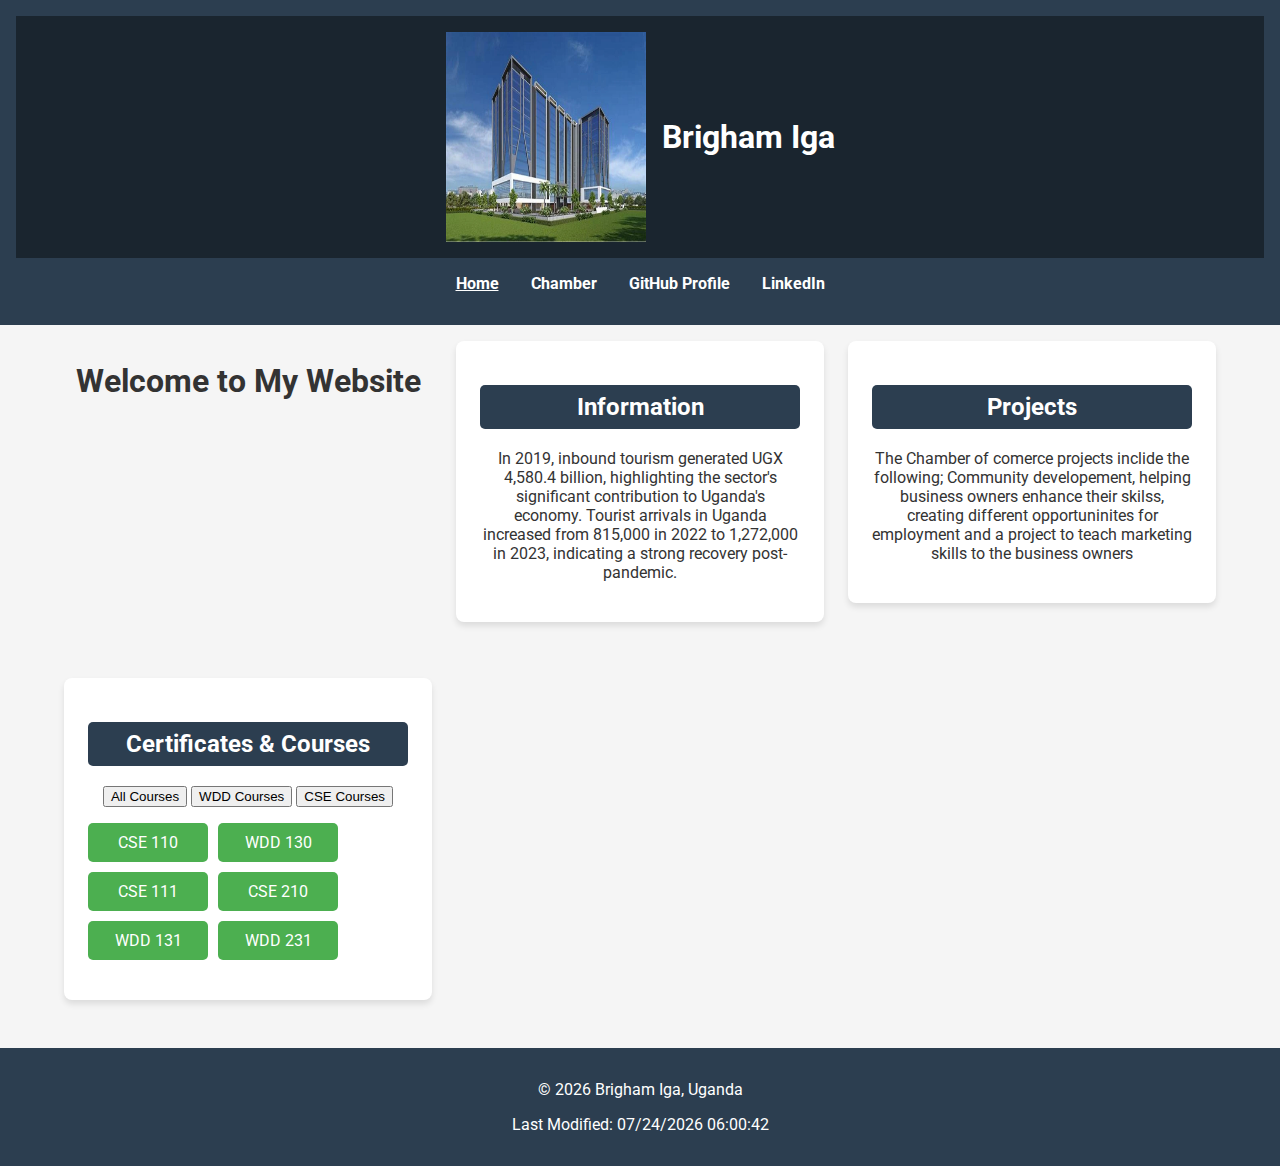
<file: index.html>
<!DOCTYPE html>
<html lang="en">
<head>
    <meta charset="UTF-8">
    <meta name="viewport" content="width=device-width, initial-scale=1.0">
    <meta name="description" content="Brigham Iga's personal website showcasing projects and professional information.">
    <meta name="author" content="Brigham Iga">
    <title>Brigham Iga - Home</title>
    <link rel="stylesheet" href="styles/home.css">
    <link rel="stylesheet" href="styles/larger.css">
    <link rel="preconnect" href="https://fonts.googleapis.com">
    <link rel="preconnect" href="https://fonts.gstatic.com" crossorigin>
    <link href="https://fonts.googleapis.com/css2?family=Roboto:ital,wght@0,100..900;1,100..900&display=swap" rel="stylesheet">
    <script src="scripts/home.js" defer></script>
</head>
<body>
    <header>
        <div class="profile-container">
            <img class="kampala" src="images/kampalat.webp" alt="Brigham Iga" class="kampala chamber image">
            <span class="header-name">Brigham Iga</span>
        </div>
        <nav>
            <ul>
                <li><a href="https://the-things-which-matter.github.io/wdd231/index.html" class="active">Home</a></li>
                <li><a href="#">Chamber</a></li>
                <li><a href="#">GitHub Profile</a></li>
                <li><a href="#">LinkedIn</a></li>
            </ul>
        </nav>
    </header>
    <main>
        <h1>Welcome to My Website</h1>
        
        
        <section class="info">
            <h2>Information</h2>
            <p>In 2019, inbound tourism generated UGX 4,580.4 billion, highlighting the sector's significant contribution to Uganda's economy. Tourist arrivals in Uganda increased from 815,000 in 2022 to 1,272,000 in 2023, indicating a strong recovery post-pandemic.</p>
        </section>

       
        <section class="projects">
            <h2>Projects</h2>
            <p>The Chamber of comerce projects inclide the following; Community developement, helping business owners enhance their skilss, creating different opportuninites for employment and a project to teach marketing skills to the business owners</p>
        </section>

        <section class="courses">
            <h2>Certificates & Courses</h2>
            <button id="all-courses">All Courses</button>
            <button id="wdd-courses">WDD Courses</button>
            <button id="cse-courses">CSE Courses</button>
            <div id="courses-list"></div>
        </section>
    </main>

    <footer>
        <p>&copy; <span id="year"></span> Brigham Iga, Uganda</p>
        <p id="lastModified"></p>
    </footer>
</body>
</html>
</file>
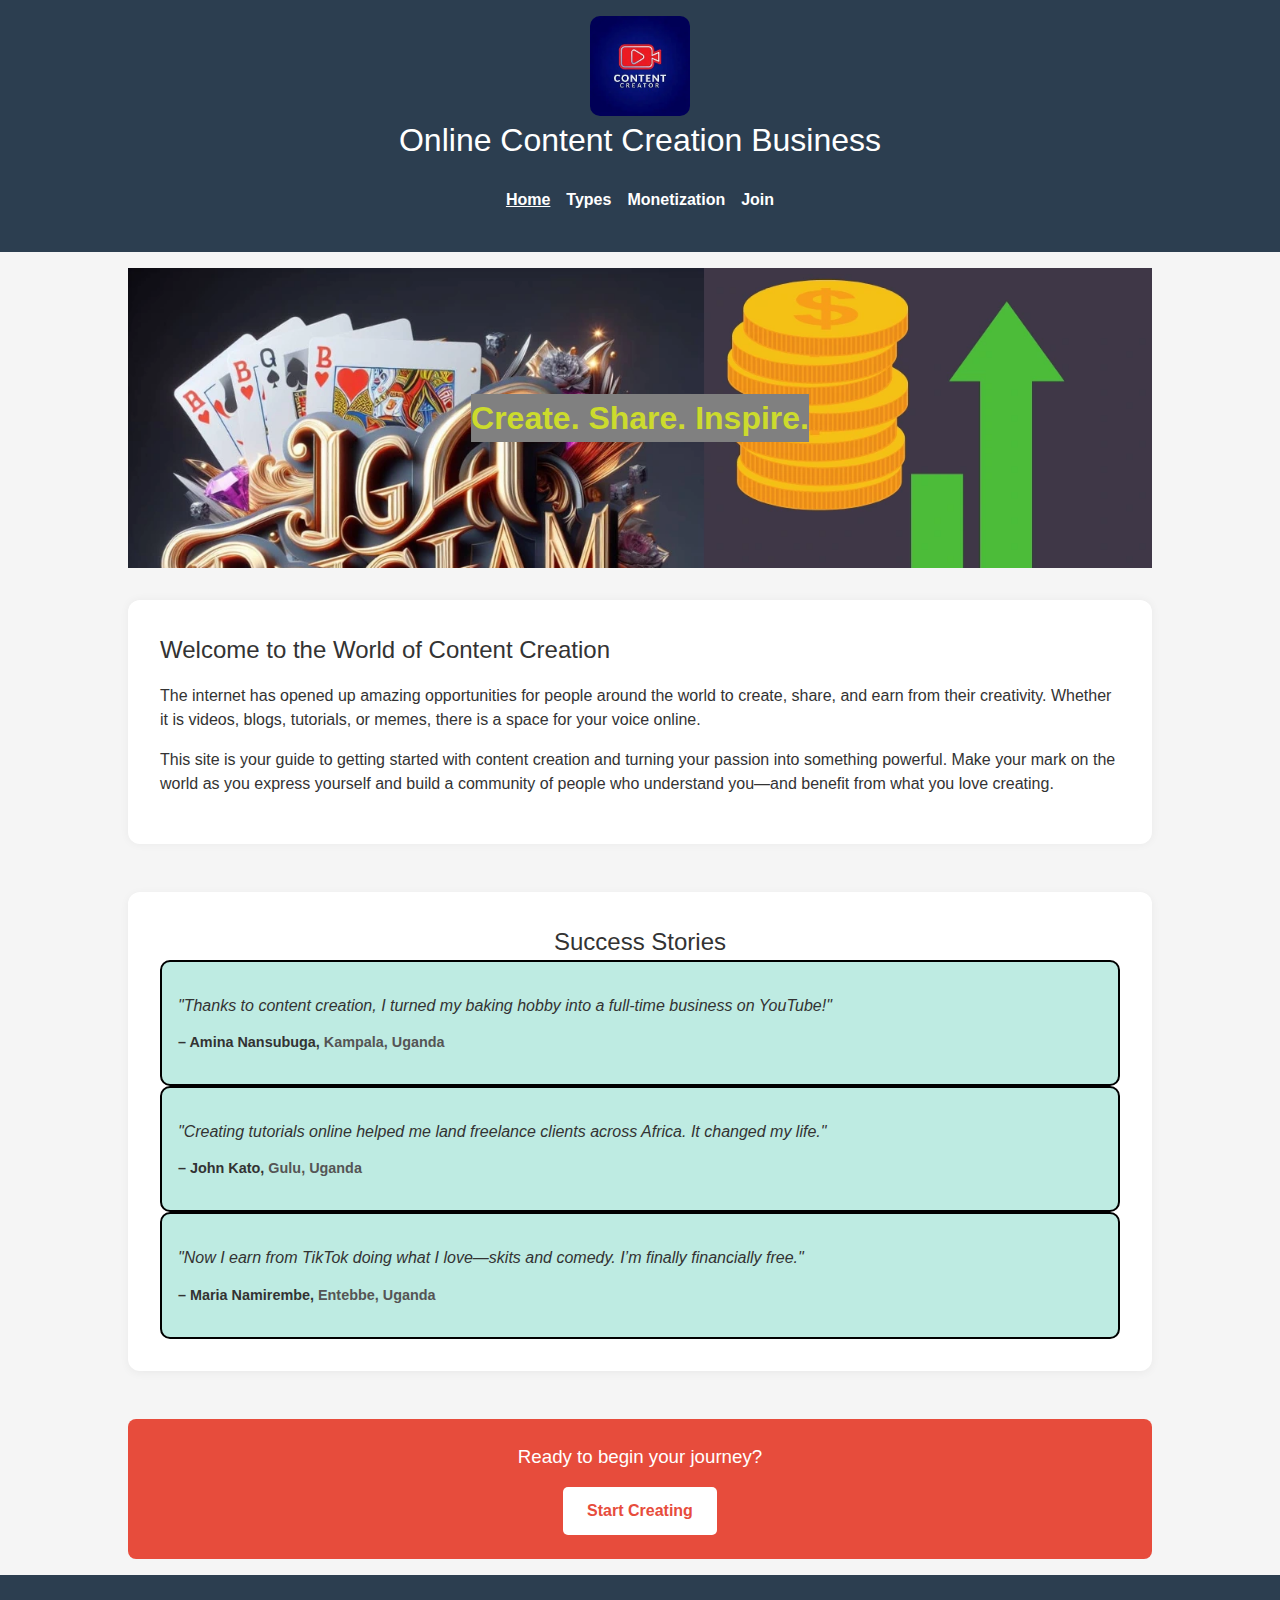
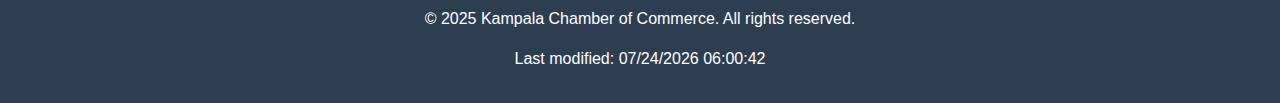
<file: youtube/index.html>
<!DOCTYPE html>
<html lang="en">

<head>
    <meta charset="UTF-8">
    <meta name="viewport" content="width=device-width, initial-scale=1.0">
    <meta property="og:title" content="Start Your Content Creation Journey  - Home page" />
    <meta property="og:url" content="https://the-things-which-matter.github.io/wdd231/youtube/index.html" />
    <meta property="og:image" content="https://the-things-which-matter.github.io/wdd231/youtube/images/content.webp" />
    <meta property="og:type" content="website">
    <meta name="description"
        content="Step into the world of online content creation Journey. Whether you're a beginner or a growing creator, learn how to turn your ideas into engaging content and bring your imagination to life.">
    <meta name="author" content="Brigham Iga">

    <title>Online Content Creation Business - Home page</title>
    <link rel="icon" href="images/favicon.ico" type="image/x-icon">
    <link href="https://fonts.googleapis.com/css2?family=Amita&family=Noto+Sans:wght@400;700&display=swap"
        rel="stylesheet">
    <link rel="stylesheet" href="styles/normalize.css">
    <link rel="stylesheet" href="styles/youtube.css">
    <link rel="stylesheet" href="styles/larger.css">
    <script src="scripts/youtube.js" defer></script>
</head>

<body>

    <header>
        <img class="logo" src="images/content.webp" alt="Content Creation Logo" width="100" loading="lazy">
        <h1 class="ytcontent">Online Content Creation Business</h1>

        <nav>
            <button class="hamburger-button" aria-label="Toggle Menu">&#9776;</button>
            <ul id="menu-items">
                <li><a href="https://the-things-which-matter.github.io/wdd231/youtube/index.html" class="active">Home</a></li>
                <li><a href="https://the-things-which-matter.github.io/wdd231/youtube/contenttypes.html">Types</a></li>
                <li><a href="https://the-things-which-matter.github.io/wdd231/youtube/monetization.html">Monetization</a></li>
                <li><a href="https://the-things-which-matter.github.io/wdd231/youtube/form.html">Join</a></li>
            </ul>
        </nav>
    </header>

    <main>
       
    <section class="hero">
        <img src="images/content_hero.webp" alt="Content Creator Hero Banner" loading="lazy">
        <div class="hero-overlay">Create. Share. Inspire.</div>
    </section>

    
    <section class="intro">
        <h2>Welcome to the World of Content Creation</h2>
        <p>
            The internet has opened up amazing opportunities for people around the world to create, share, and earn from their creativity. Whether it is videos, blogs, tutorials, or memes, there is a space for your voice online.
        </p>
        <p>
            This site is your guide to getting started with content creation and turning your passion into something powerful. Make your mark on the world as you express yourself and build a community of people who understand you—and benefit from what you love creating.
        </p>
    </section>

    <section class="testimonials">
        <h2>Success Stories</h2>
        <div id="testimonial-cards" class="testimonial-container"></div>
    </section>
    
    <section class="cta">
        <h3>Ready to begin your journey?</h3>
        <a href="https://the-things-which-matter.github.io/wdd230/youtube/contenttypes.html" class="cta-button">Start Creating</a>
    </section>
    </main>

    

    <footer>
        <p>&copy; 2025 Kampala Chamber of Commerce. All rights reserved.</p>
        <p>Last modified: <span id="last-modified"></span></p>
       
    </footer>

</body>

</html>
</file>
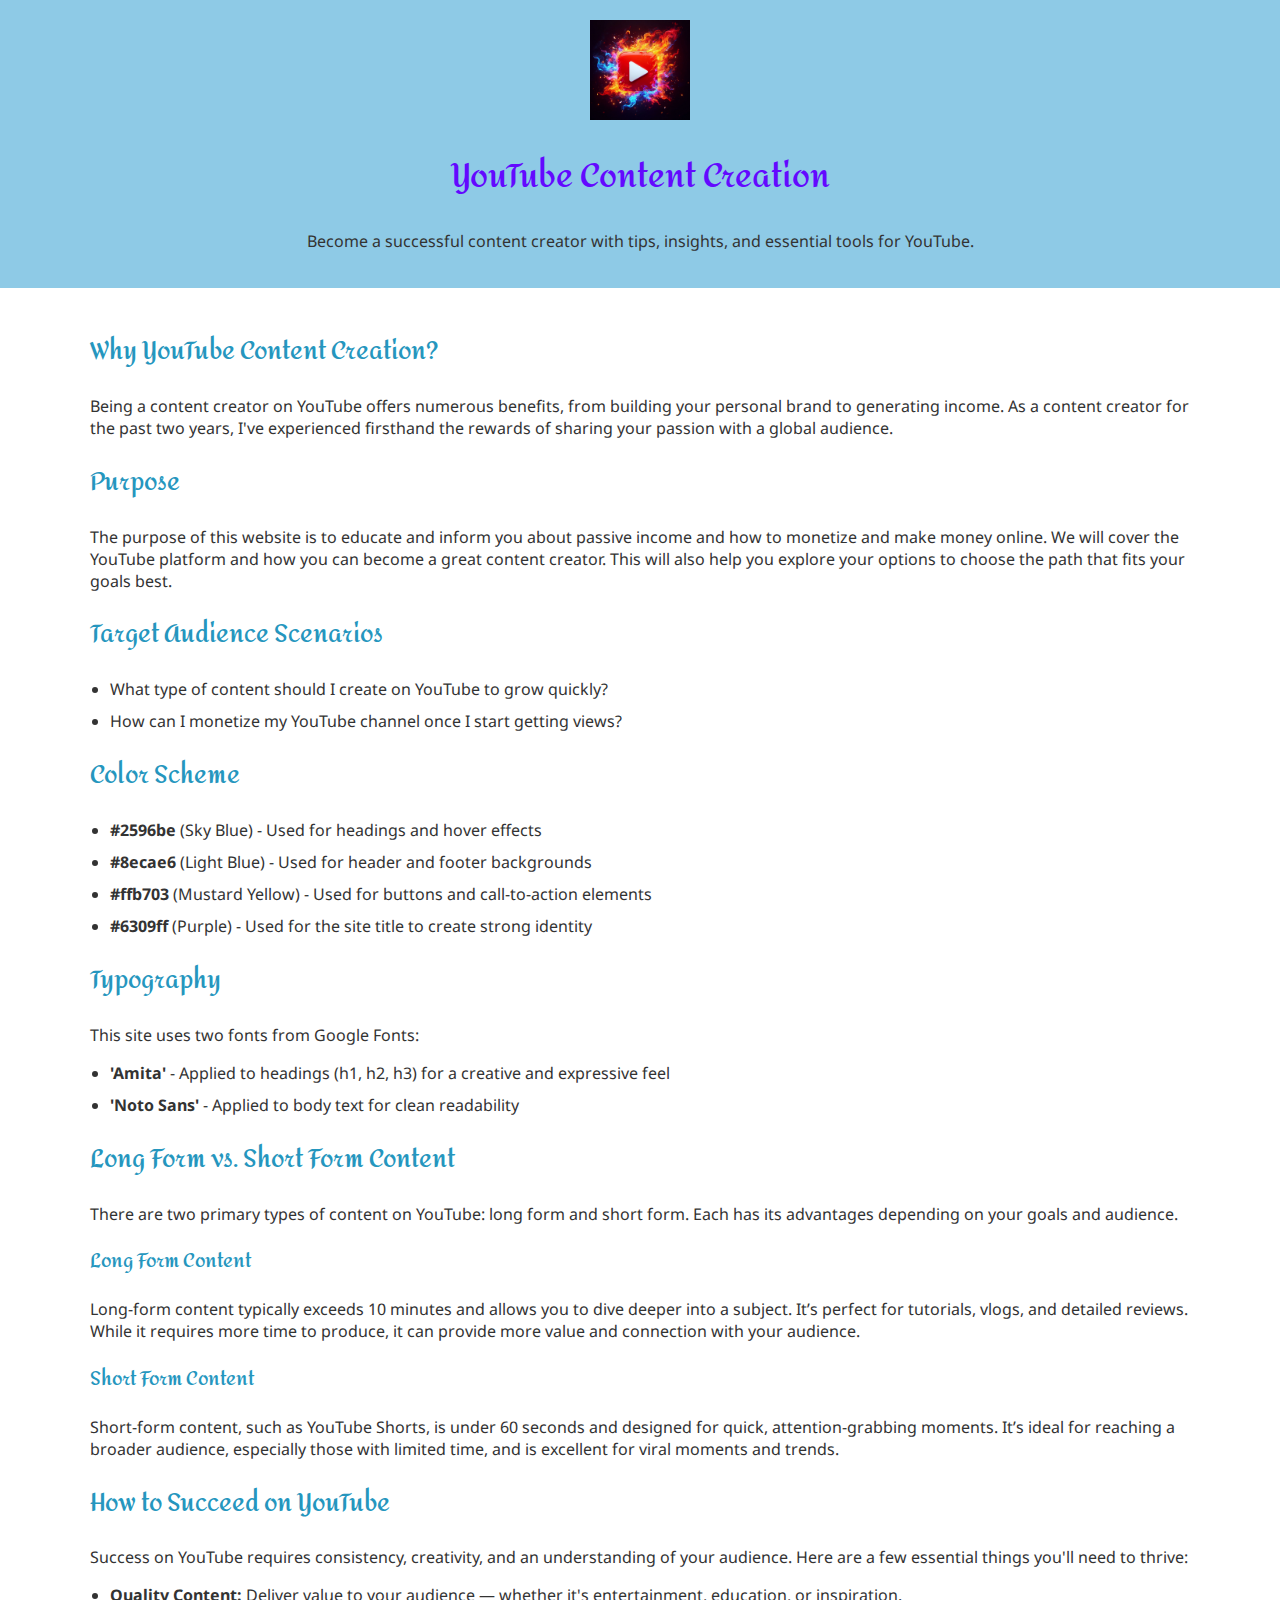
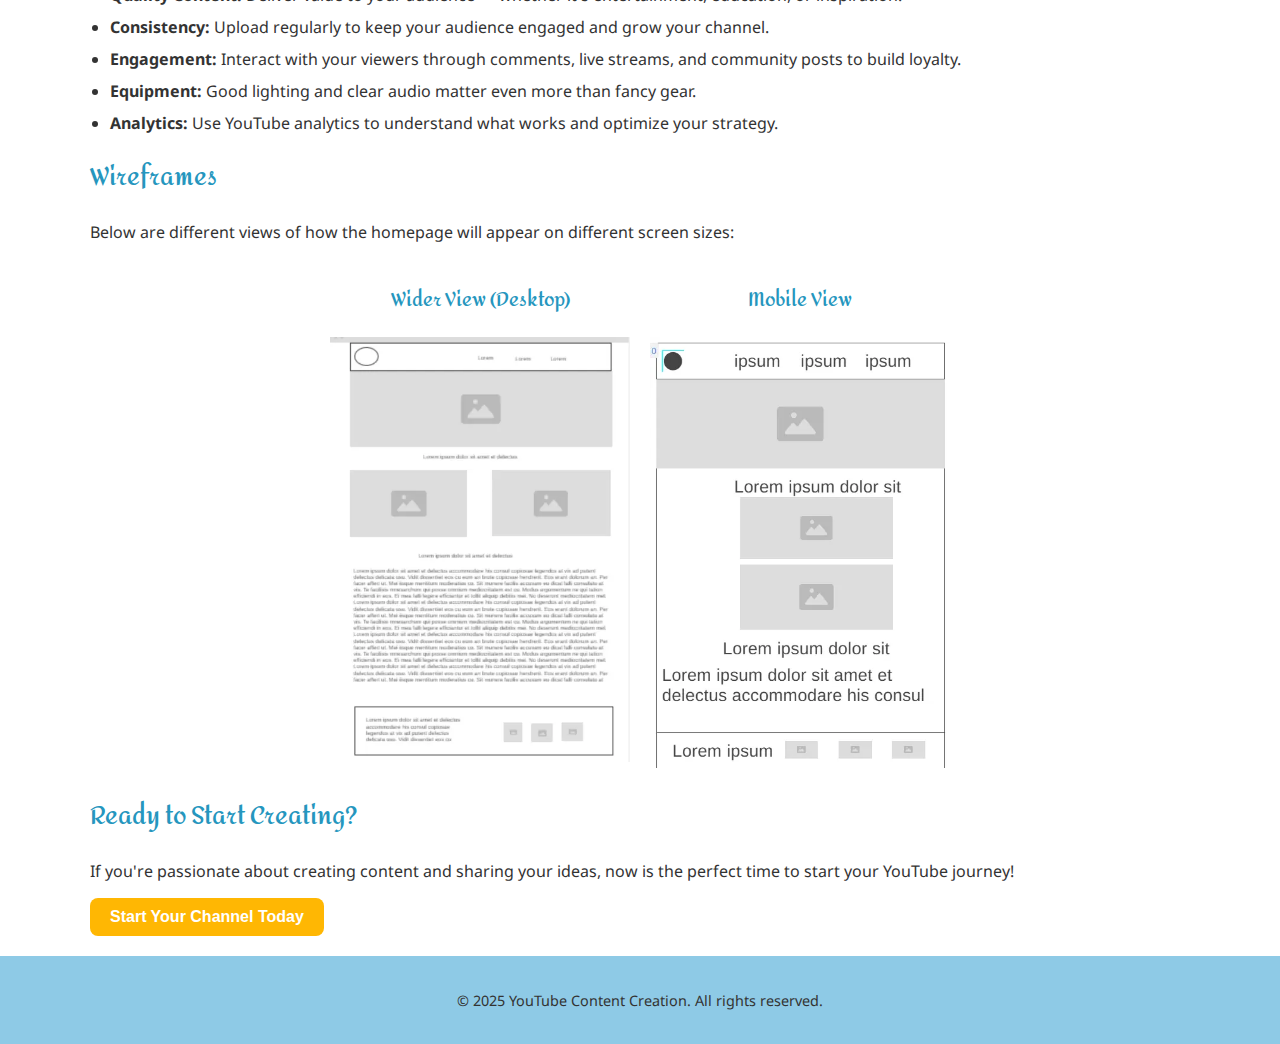
<file: siteplan.html>
<!DOCTYPE html>
<html lang="en">

<head>
    <meta charset="UTF-8">
    <meta name="viewport" content="width=device-width, initial-scale=1.0">
    <title>YouTube Content Creation</title>
    <link href="https://fonts.googleapis.com/css2?family=Amita&family=Noto+Sans:wght@400;700&display=swap" rel="stylesheet">
    <link rel="stylesheet" href="styles/youtube.css"> 
</head>

<body>

    <header>
        <img src="images/ytlogo.webp" alt="YouTube Content Creation Logo" width="100"> 
        <h1 class="ytcontent">YouTube Content Creation</h1>
        <p>Become a successful content creator with tips, insights, and essential tools for YouTube.</p>
    </header>

    <div class="container">

        <section id="intro">
            <h2>Why YouTube Content Creation?</h2>
            <p>Being a content creator on YouTube offers numerous benefits, from building your personal brand to generating income. As a content creator for the past two years, I've experienced firsthand the rewards of sharing your passion with a global audience.</p>
        </section>

        <section>
            <h2>Purpose</h2>
            <p>The purpose of this website is to educate and inform you about passive income and how to monetize and make money online. We will cover the YouTube platform and how you can become a great content creator. This will also help you explore your options to choose the path that fits your goals best.</p>
        </section>

        <section id="scenarios">
            <h2>Target Audience Scenarios</h2>
            <ul>
                <li>What type of content should I create on YouTube to grow quickly?</li>
                <li>How can I monetize my YouTube channel once I start getting views?</li>
            </ul>
        </section>

        <section id="colors">
            <h2>Color Scheme</h2>
            <ul>
                <li><strong>#2596be</strong> (Sky Blue) - Used for headings and hover effects</li>
                <li><strong>#8ecae6</strong> (Light Blue) - Used for header and footer backgrounds</li>
                <li><strong>#ffb703</strong> (Mustard Yellow) - Used for buttons and call-to-action elements</li>
                <li><strong>#6309ff</strong> (Purple) - Used for the site title to create strong identity</li>
            </ul>
        </section>

        <section id="typography">
            <h2>Typography</h2>
            <p>This site uses two fonts from Google Fonts:</p>
            <ul>
                <li><strong>'Amita'</strong> - Applied to headings (h1, h2, h3) for a creative and expressive feel</li>
                <li><strong>'Noto Sans'</strong> - Applied to body text for clean readability</li>
            </ul>
        </section>

        <section id="content-types">
            <h2>Long Form vs. Short Form Content</h2>
            <p>There are two primary types of content on YouTube: long form and short form. Each has its advantages depending on your goals and audience.</p>

            <h3>Long Form Content</h3>
            <p>Long-form content typically exceeds 10 minutes and allows you to dive deeper into a subject. It’s perfect for tutorials, vlogs, and detailed reviews. While it requires more time to produce, it can provide more value and connection with your audience.</p>

            <h3>Short Form Content</h3>
            <p>Short-form content, such as YouTube Shorts, is under 60 seconds and designed for quick, attention-grabbing moments. It’s ideal for reaching a broader audience, especially those with limited time, and is excellent for viral moments and trends.</p>
        </section>

        <section id="success-tips">
            <h2>How to Succeed on YouTube</h2>
            <p>Success on YouTube requires consistency, creativity, and an understanding of your audience. Here are a few essential things you'll need to thrive:</p>
            <ul>
                <li><strong>Quality Content:</strong> Deliver value to your audience — whether it's entertainment, education, or inspiration.</li>
                <li><strong>Consistency:</strong> Upload regularly to keep your audience engaged and grow your channel.</li>
                <li><strong>Engagement:</strong> Interact with your viewers through comments, live streams, and community posts to build loyalty.</li>
                <li><strong>Equipment:</strong> Good lighting and clear audio matter even more than fancy gear.</li>
                <li><strong>Analytics:</strong> Use YouTube analytics to understand what works and optimize your strategy.</li>
            </ul>
        </section>

        <section id="wireframes">
            <h2>Wireframes</h2>
            <p>Below are different views of how the homepage will appear on different screen sizes:</p>
            <div class="wireframe-images">
                <div class="wireframe-item">
                    <h3>Wider View (Desktop)</h3>
                    <img src="images/page2.webp" alt="Desktop Wireframe" width="300">
                </div>
                <div class="wireframe-item">
                    <h3>Mobile View</h3>
                    <img src="images/smallView.webp" alt="Mobile Wireframe" width="300">
                </div>
            </div>
        </section>

        <section id="cta">
            <h2>Ready to Start Creating?</h2>
            <p>If you're passionate about creating content and sharing your ideas, now is the perfect time to start your YouTube journey!</p>
            <button>Start Your Channel Today</button>
        </section>

    </div>

    <footer>
        <p>&copy; 2025 YouTube Content Creation. All rights reserved.</p>
    </footer>

</body>
</html>
</file>
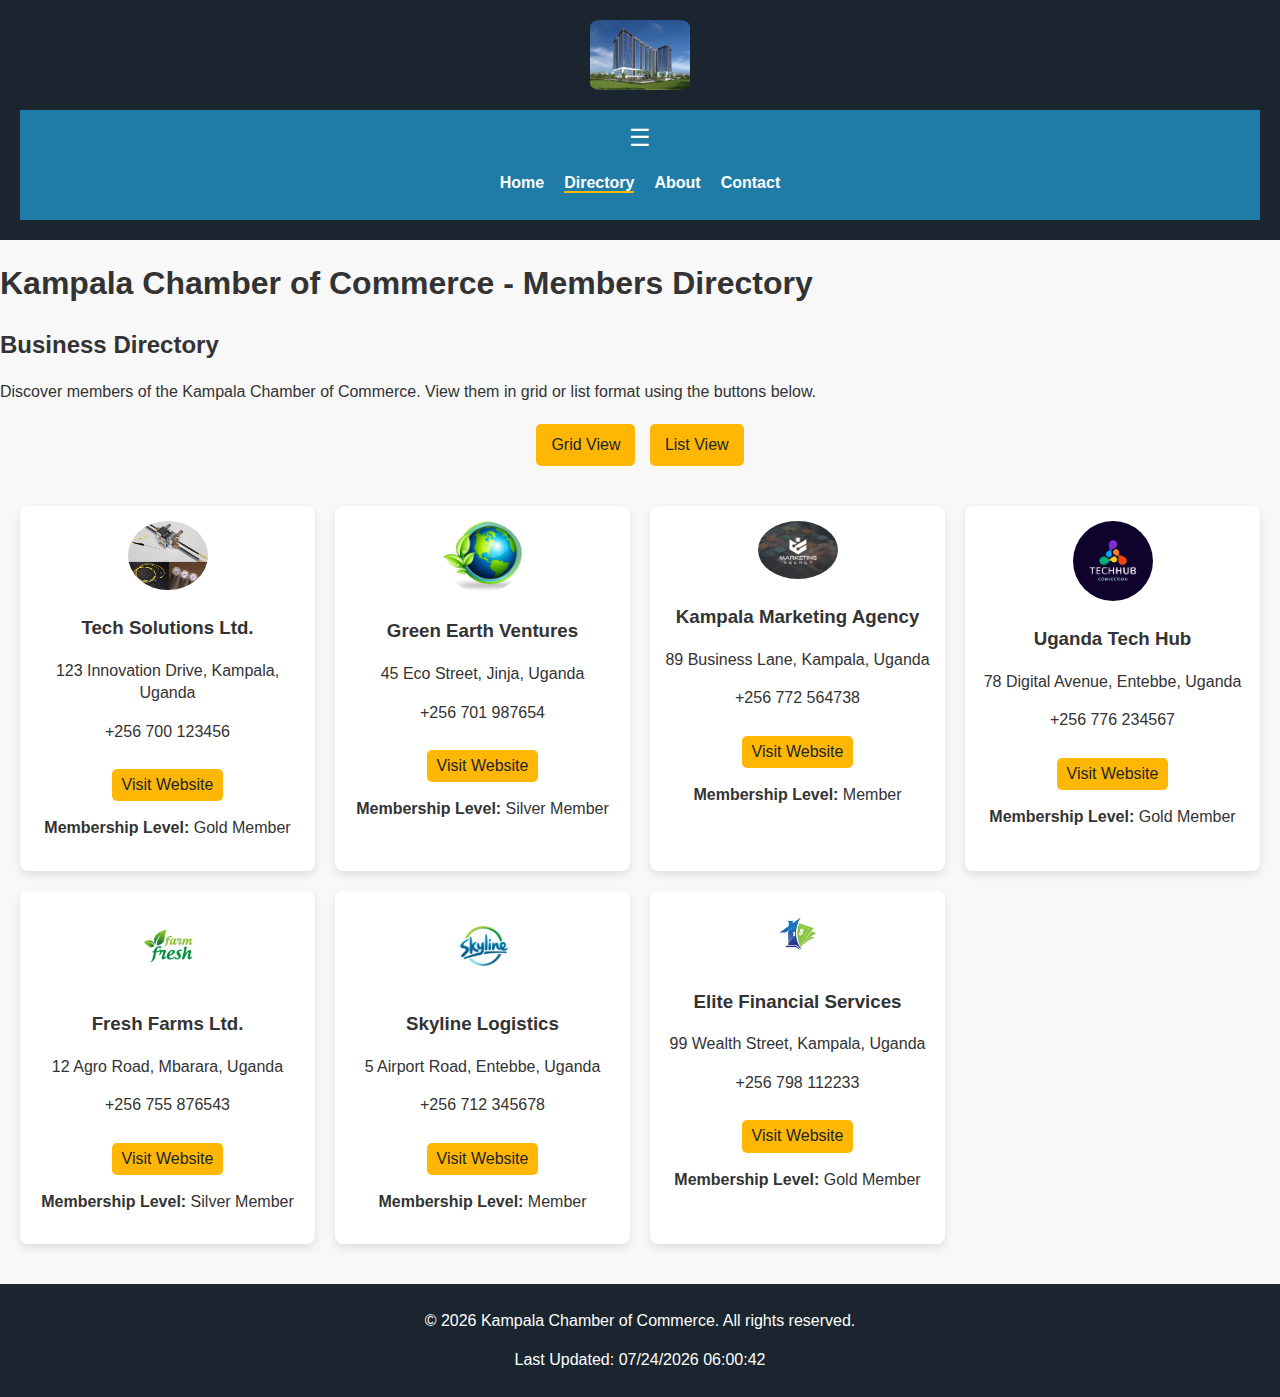
<file: chamber/directory.html>
<!DOCTYPE html>
<html lang="en">
<head>
    <meta charset="UTF-8">
    <meta name="viewport" content="width=device-width, initial-scale=1.0">
    <meta name="description" content="Directory of members in the Kampala Chamber of Commerce.">
    <meta name="author" content="Brigham Iga">
    <meta property="og:title" content="Kampala Chamber of Commerce - Members Directory">
    <meta property="og:type" content="website">
    <meta property="og:image" content="https://the-things-which-matter.github.io/wdd231/chamber/images/kampalat.webp">
    <meta property="og:url" content="https://the-things-which-matter.github.io/wdd231/chamber/directory.html">
    <title>Kampala Chamber of Commerce - Members Directory</title>
    <link rel="icon" href="images/favicon.ico" type="image/x-icon">
    <link rel="stylesheet" href="styles/normalize.css">
    <link rel="stylesheet" href="styles/directory.css">
    <link rel="stylesheet" href="styles/large-directory.css">
    <script defer src="scripts/directory.js"></script>
</head>
<body>
    <header>
        <img class="logo" src="images/kampalat.webp" alt="Kampala Chamber of Commerce Logo" width="100">
        <nav>
            <button id="menu-toggle">☰</button>
            <ul id="menu" class="hidden">
                <li><a href="index.html">Home</a></li>
                <li><a href="directory.html" class="active">Directory</a></li>
                <li><a href="about.html">About</a></li>
                <li><a href="contact.html">Contact</a></li>
            </ul>
        </nav>
    </header>
    <main>
        <h1>Kampala Chamber of Commerce - Members Directory</h1>
        <h2>Business Directory</h2>
        <p>Discover members of the Kampala Chamber of Commerce. View them in grid or list format using the buttons below.</p>
        <div class="view-toggle">
            <button id="grid-view">Grid View</button>
            <button id="list-view">List View</button>
        </div>
        <section id="members-container" class="grid">
            <h1>Member view</h1>
        </section>
    </main>
    <footer>
        <p>&copy; <span id="year"></span> Kampala Chamber of Commerce. All rights reserved.</p>
        <p>Last Updated: <span id="lastModified"></span></p>
    </footer>
    <script>
        document.getElementById("year").textContent = new Date().getFullYear();
        document.getElementById("lastModified").textContent = document.lastModified;
    </script>
</body>
</html>
</file>
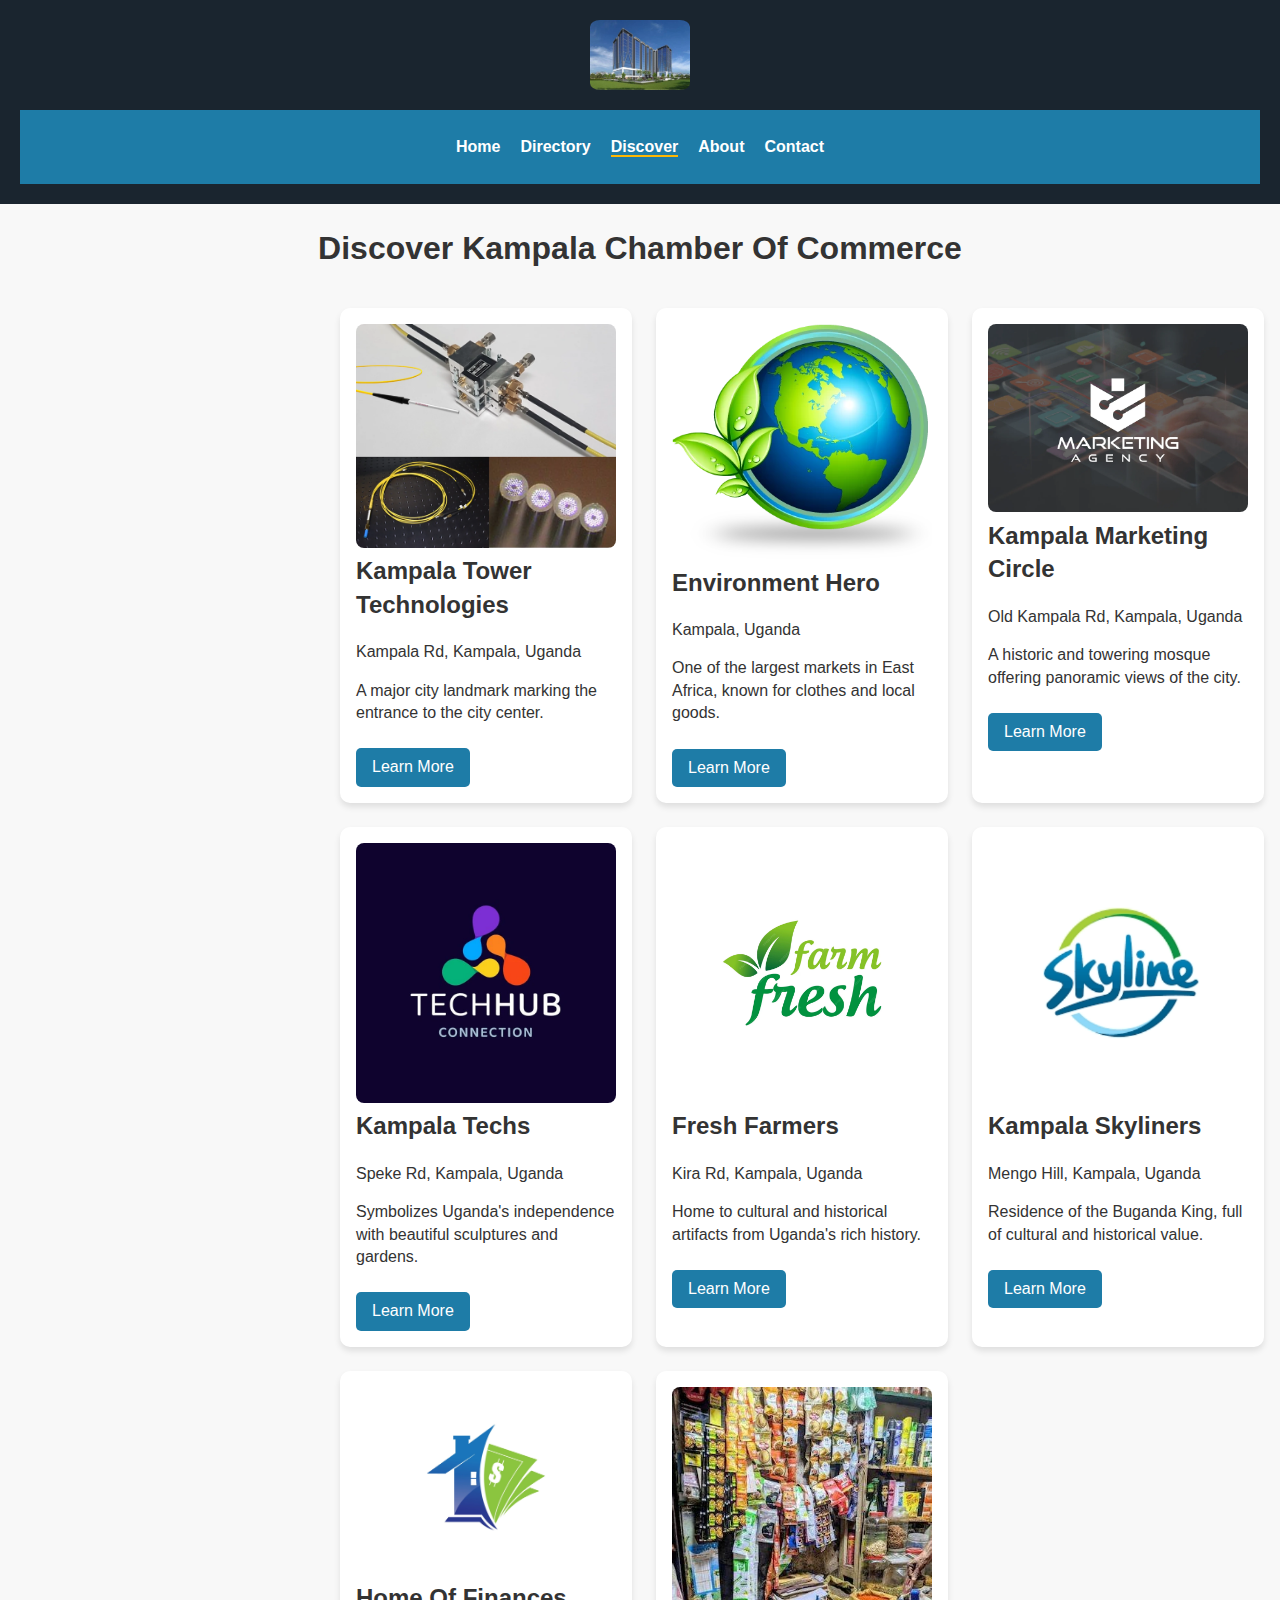
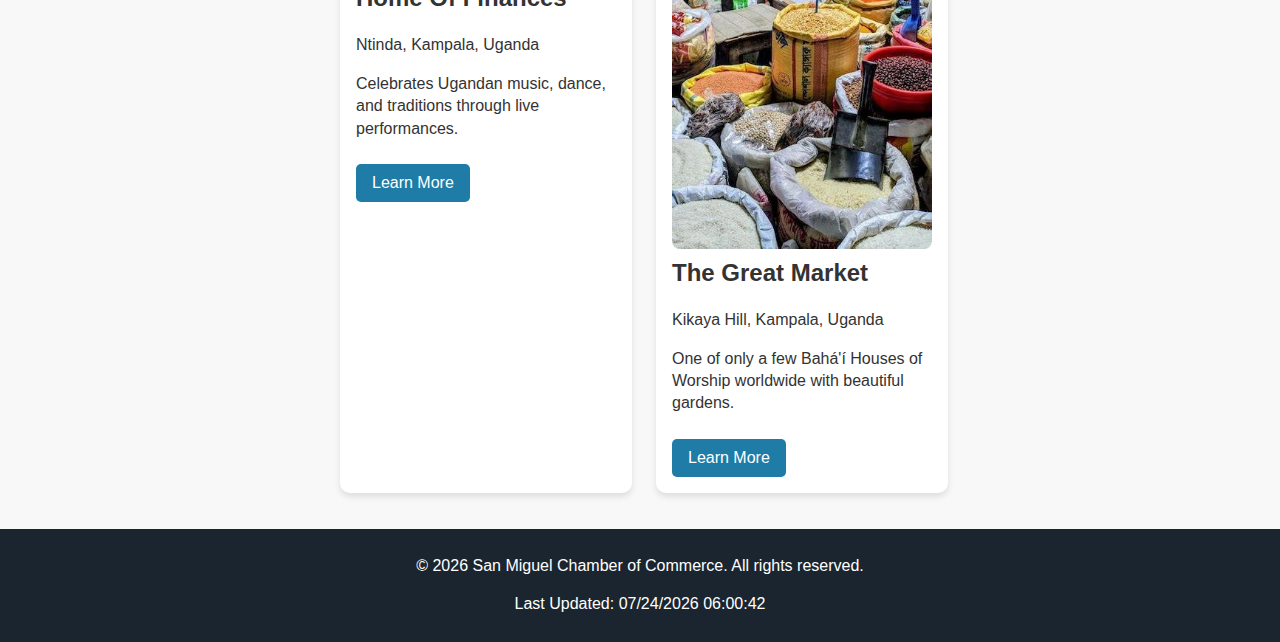
<file: chamber/discover.html>
<!DOCTYPE html>
<html lang="en">

<head>
    <meta charset="UTF-8">
    <meta name="viewport" content="width=device-width, initial-scale=1.0">
    <meta name="description" content="Learn about the Kampala Chamber of Commerce, your hub for business networking, local trade opportunities, and economic growth in Uganda">
    <meta name="author" content="Brigham Iga">
    <meta property="og:title" content="Discover Kampala - Chamber of Commerce">
    <meta property="og:type" content="website">
    <meta property="og:image" content="https://the-things-which-matter.github.io/wdd231/chamber/images/kampalat.webp">
    <meta property="og:url" content="https://the-things-which-matter.github.io/wdd231/chamber/index.html">
    <title>Discover Kampala - Chamber of Commerce</title>
    <link rel="icon" href="images/favicon.ico" type="image/x-icon">
    <link rel="stylesheet" href="styles/normalize.css">
    <link rel="stylesheet" href="styles/discover.css">
    <script defer src="scripts/discover.js"></script>
</head>

<body>
    <header>
        <img class="logo" src="images/kampalat.webp" alt="San Miguel Chamber of Commerce Logo" width="100" loading="lazy">
        <nav>
            <button id="menu-toggle">☰</button>
            <ul id="menu" class="hidden">
                <li><a href="index.html">Home</a></li>
                <li><a href="directory.html">Directory</a></li>
                <li><a href="index.html" class="active">Discover</a></li>
                <li><a href="about.html">About</a></li>
                <li><a href="contact.html">Contact</a></li>
            </ul>
        </nav>
    </header>

    <main >
        <h1>Discover Kampala Chamber Of Commerce</h1>

        <div class="discover-grid"><p id="loading-message">Loading...</p>
    
     
            <section id="cards-container" class="card-grid"></section>
        
        </div>

      
    
    

        
    </main>

    <footer>
        <p>&copy; <span id="year"></span> San Miguel Chamber of Commerce. All rights reserved.</p>
        <p>Last Updated: <span id="lastModified"></span></p>
    </footer>

</body>

</html>
</file>
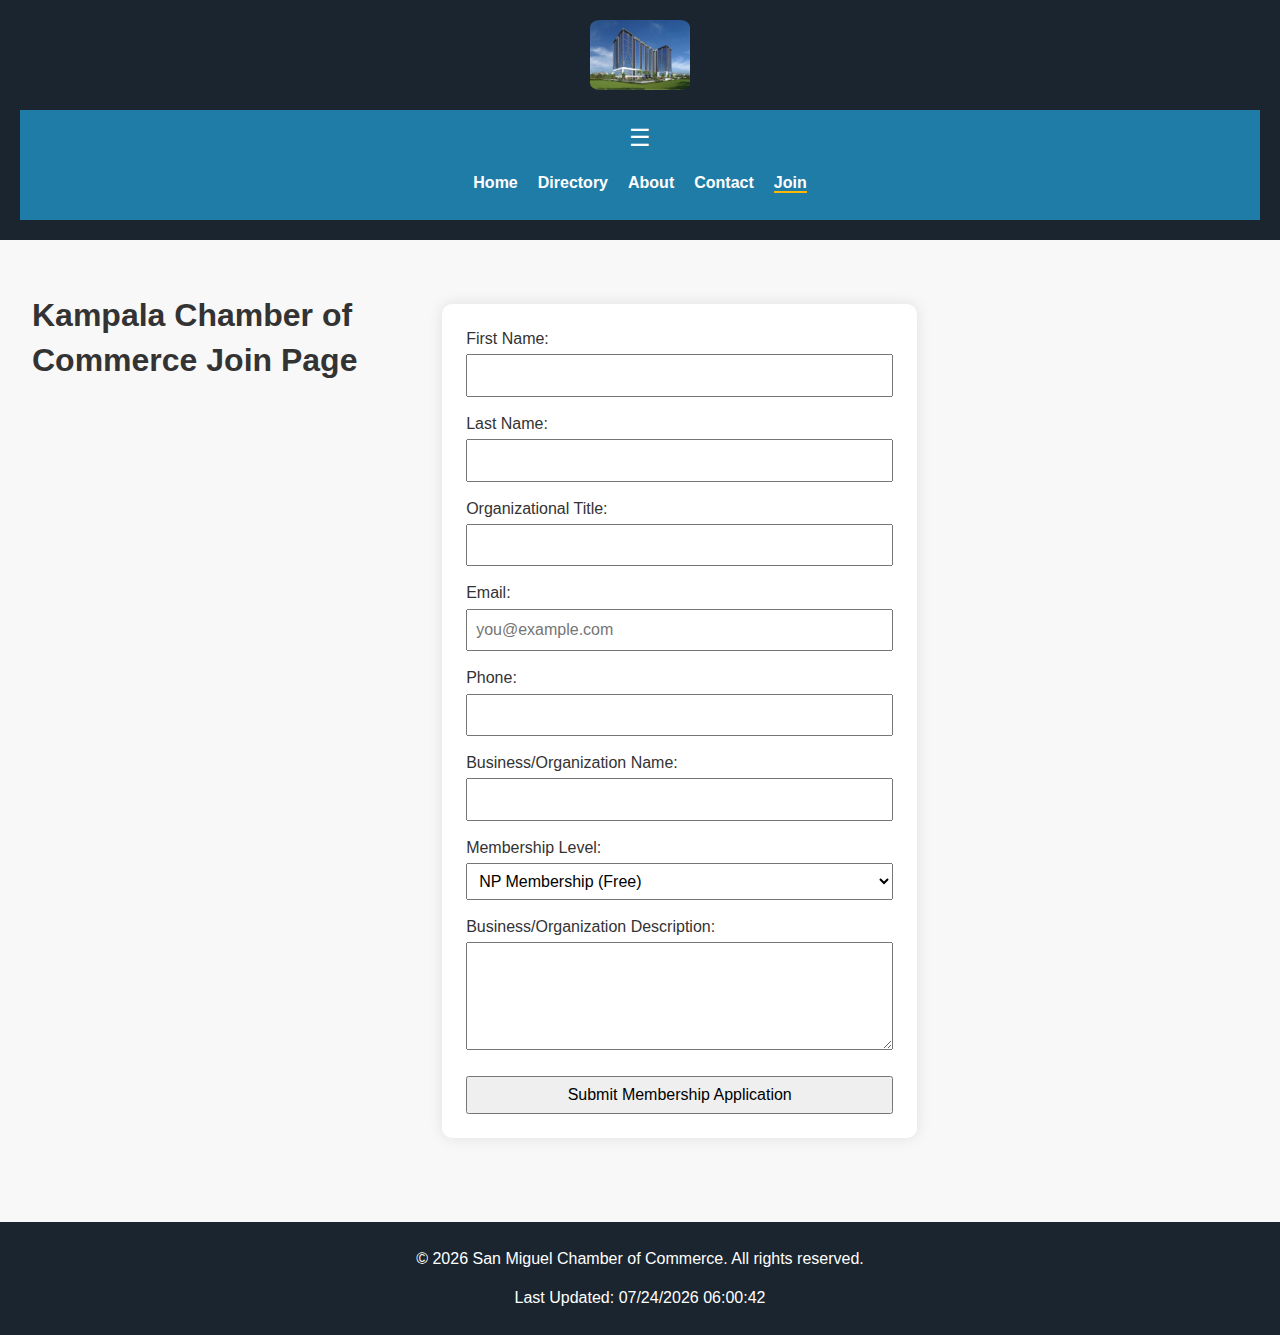
<file: chamber/join.html>
<!DOCTYPE html>
<html lang="en">

<head>
  <meta charset="UTF-8">
  <meta name="viewport" content="width=device-width, initial-scale=1.0" />
  <meta name="description" content="Chamber of Commerce Home Page for kampala" />
  <meta name="author" content="Brigham Iga" />
  <meta property="og:title" content="Kampala Chamber of Commerce Join Page" />
  <meta property="og:type" content="website">
  <meta property="og:image" content="https://the-things-which-matter.github.io/wdd231/chamber/images/kampalat.webp" />
  <meta property="og:url" content="https://the-things-which-matter.github.io/wdd231/chamber/index.html" />
  <title>San Miguel Chamber of Commerce</title>
  <link rel="icon" href="images/favicon.ico" type="image/x-icon" />
  <link rel="stylesheet" href="styles/normalize.css" />
  <link rel="stylesheet" href="styles/join.css" />
  <script defer src="scripts/join.js"></script>
  
</head>

<body>
  <header>
    <img class="logo" src="images/kampalat.webp" alt="San Miguel Chamber of Commerce Logo" width="100" loading="lazy" />
    <nav>
      <button id="menu-toggle">☰</button>
      <ul id="menu" class="hidden">
        <li><a href="index.html">Home</a></li>
        <li><a href="directory.html">Directory</a></li>
        <li><a href="about.html">About</a></li>
        <li><a href="contact.html">Contact</a></li>
        <li><a href="https://the-things-which-matter.github.io/wdd231/chamber/join.html" class="active">Join</a></li>
      </ul>
    </nav>
  </header>

  <main>
    <h1>Kampala Chamber of Commerce Join Page</h1>
    <form method="get" action="thankyou.html">
      <label title="First Name">
        First Name:
        <input type="text" name="fname" title="First Name" required autocomplete="given-name" />
      </label>

      <label title="Last Name">
        Last Name:
        <input type="text" name="lname" title="Last Name" required autocomplete="family-name" />
      </label>

      <label title="Organizational Title">
        Organizational Title:
        <input type="text" name="orgtitle" title="Organizational Title" autocomplete="organization-title"
          pattern="[A-Za-z\s-]{7,}" />
      </label>

      <label title="Email Address">
        Email:
        <input type="email" name="email" title="Email" required autocomplete="email" placeholder="you@example.com" />
      </label>

      <label title="Mobile Phone Number">
        Phone:
        <input type="tel" name="phone" title="Mobile Number" required autocomplete="tel" />
      </label>

      <label title="Business Name">
        Business/Organization Name:
        <input type="text" name="orgname" title="Business Name" required autocomplete="organization" />
      </label>

      <label title="Membership Level">
        Membership Level:
        <select name="membership" title="Membership Level">
          <option value="np">NP Membership (Free)</option>
          <option value="bronze">Bronze Membership</option>
          <option value="silver">Silver Membership</option>
          <option value="gold">Gold Membership</option>
        </select>
      </label>

      <label title="Business Description">
        Business/Organization Description:
        <textarea name="description" title="Business Description" rows="4"></textarea>
      </label>

      <input type="hidden" name="timestamp" id="timestamp" />

      <input type="submit" value="Submit Membership Application" />
    </form>

    <section class="memberships">
      <div class="member-card">
        <h3>NP Membership</h3>
        <p>Perfect for nonprofits. Free benefits and exposure.</p>
        <a href="#" data-modal="np-modal">More Info</a>
      </div>
      <div class="member-card">
        <h3>Bronze Membership</h3>
        <p>Great for small businesses starting out.</p>
        <a href="#" data-modal="bronze-modal">More Info</a>
      </div>
      <div class="member-card">
        <h3>Silver Membership</h3>
        <p>Includes event discounts, advertising, and more.</p>
        <a href="#" data-modal="silver-modal">More Info</a>
      </div>
      <div class="member-card">
        <h3>Gold Membership</h3>
        <p>All benefits included + homepage spotlight.</p>
        <a href="#" data-modal="gold-modal">More Info</a>
      </div>
    </section>

    <!-- Modals -->
    <div class="modal" id="np-modal">
      <div class="modal-content">
        <span class="close">&times;</span>
        <h2>NP Membership</h2>
        <p>Free for all nonprofit organizations. Includes directory listing, networking, and free event access.</p>
      </div>
    </div>

    <div class="modal" id="bronze-modal">
      <div class="modal-content">
        <span class="close">&times;</span>
        <h2>Bronze Membership</h2>
        <p>Affordable entry for small businesses. Includes directory listing and discounted events.</p>
      </div>
    </div>

    <div class="modal" id="silver-modal">
      <div class="modal-content">
        <span class="close">&times;</span>
        <h2>Silver Membership</h2>
        <p>Extra benefits like social media promotion, training access, and increased visibility.</p>
      </div>
    </div>

    <div class="modal" id="gold-modal">
      <div class="modal-content">
        <span class="close">&times;</span>
        <h2>Gold Membership</h2>
        <p>All-inclusive membership with homepage spotlight, banner ads, premium event discounts, and more.</p>
      </div>
    </div>
  </main>

  <footer>
    <p>&copy; <span id="year"></span> San Miguel Chamber of Commerce. All rights reserved.</p>
    <p>Last Updated: <span id="lastModified"></span></p>
  </footer>
</body>

</html>
</file>
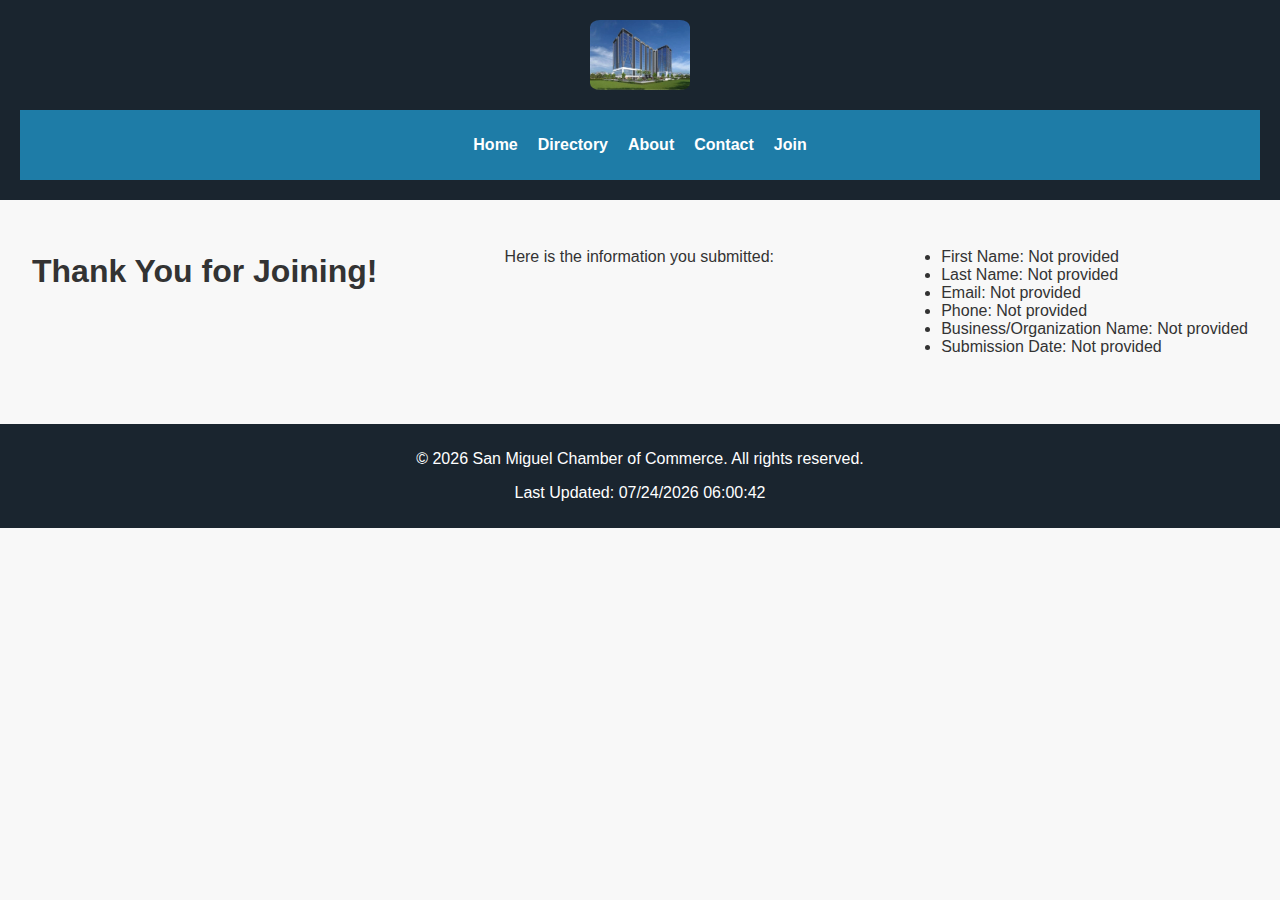
<file: chamber/thankyou.html>
<!DOCTYPE html>
<html lang="en">
<head>
  <meta charset="UTF-8" />
  <meta name="viewport" content="width=device-width, initial-scale=1.0" />
  <title>Thank You - Kampala Chamber</title>
  <link rel="stylesheet" href="styles/join.css" />
</head>
<body>
  <header>
    <img class="logo" src="images/kampalat.webp" alt="San Miguel Chamber of Commerce Logo" width="100" loading="lazy" />
    <nav>
      <ul id="menu">
        <li><a href="index.html">Home</a></li>
        <li><a href="directory.html">Directory</a></li>
        <li><a href="about.html">About</a></li>
        <li><a href="contact.html">Contact</a></li>
        <li><a href="join.html">Join</a></li>
      </ul>
    </nav>
  </header>

  <main>
    <h1>Thank You for Joining!</h1>
    <p>Here is the information you submitted:</p>
    <ul id="confirmation"></ul>
  </main>

  <footer>
    <p>&copy; <span id="year"></span> San Miguel Chamber of Commerce. All rights reserved.</p>
    <p>Last Updated: <span id="lastModified"></span></p>
  </footer>

  <script>

    document.getElementById("year").textContent = new Date().getFullYear();
    document.getElementById("lastModified").textContent = document.lastModified;


    const params = new URLSearchParams(window.location.search);

    const fname = params.get("fname");
    const lname = params.get("lname");
    const email = params.get("email");
    const phone = params.get("phone");
    const orgname = params.get("orgname");
    const timestamp = params.get("timestamp");

    const list = document.getElementById("confirmation");

    const data = [
      { label: "First Name", value: fname },
      { label: "Last Name", value: lname },
      { label: "Email", value: email },
      { label: "Phone", value: phone },
      { label: "Business/Organization Name", value: orgname },
      { label: "Submission Date", value: timestamp }
    ];

    data.forEach(item => {
      const li = document.createElement("li");
      li.textContent = `${item.label}: ${item.value || 'Not provided'}`;
      list.appendChild(li);
    });
  </script>
</body>
</html>
</file>
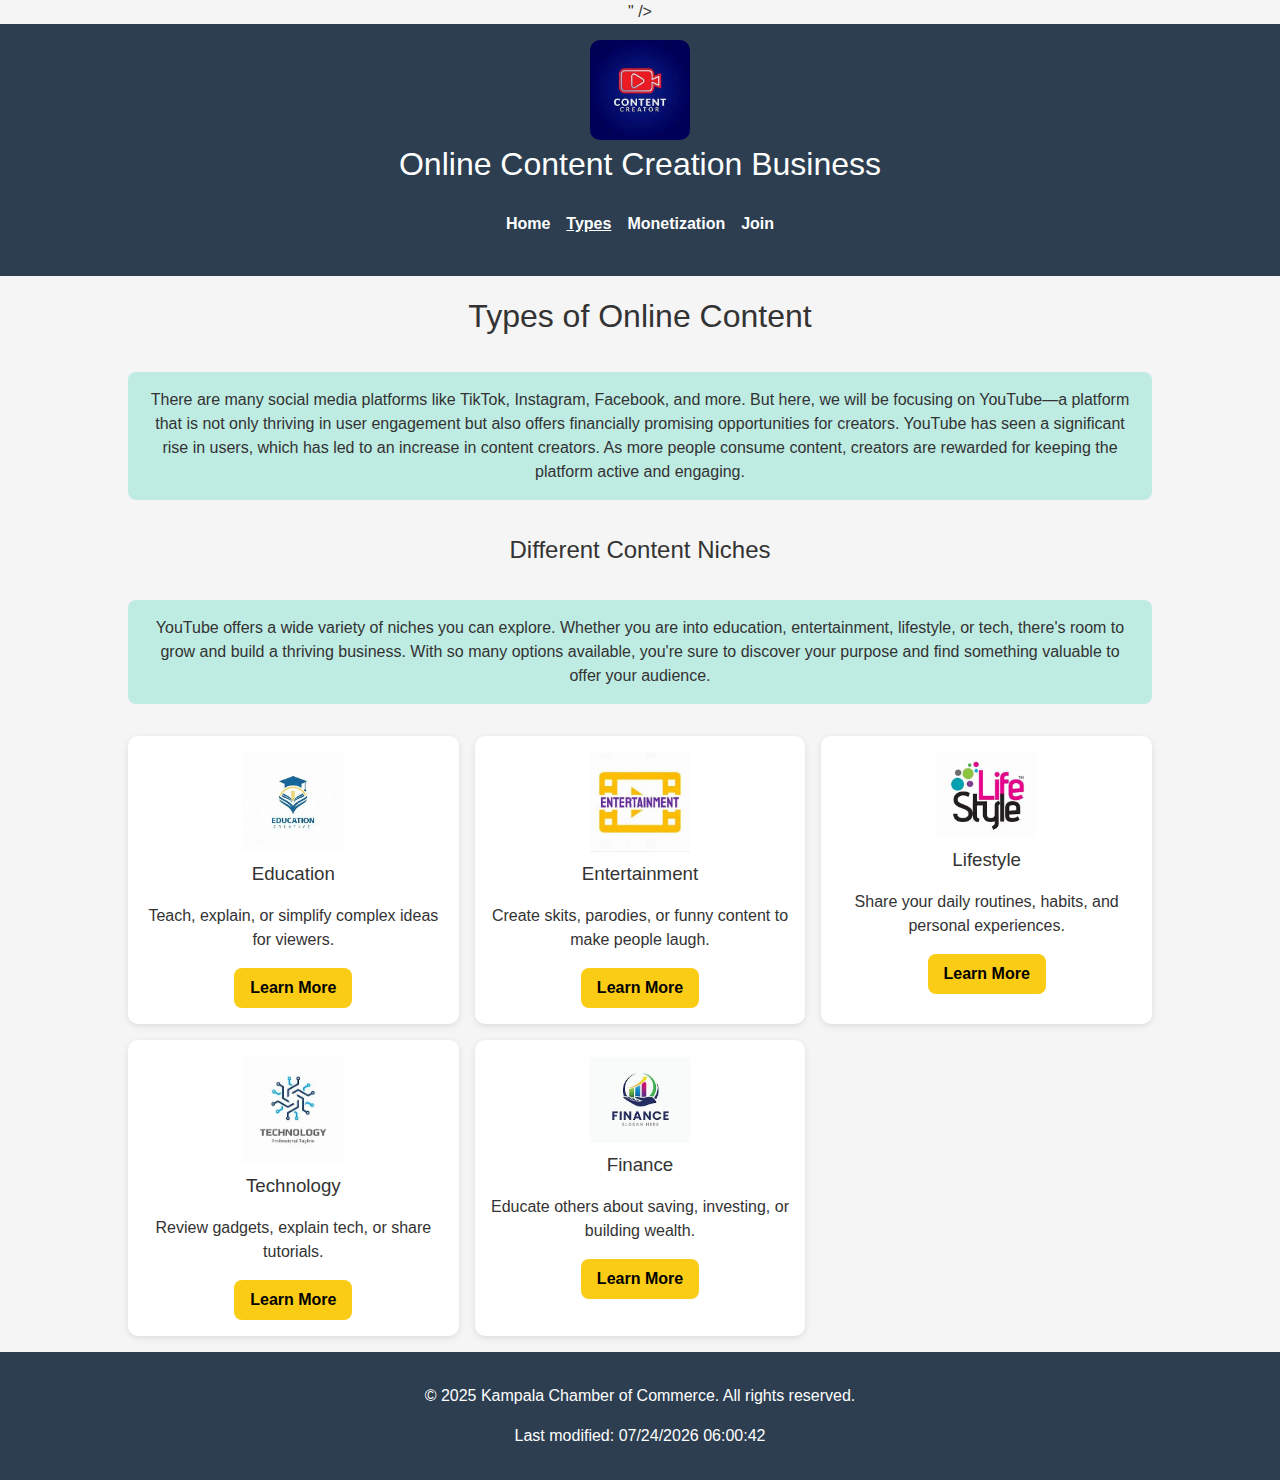
<file: youtube/contenttypes.html>
<!DOCTYPE html>
<html lang="en">

<head>
    <meta charset="UTF-8">
    <meta name="viewport" content="width=device-width, initial-scale=1.0">
    <meta property="og:title" content="Explore YouTube Content Niches " />
    <meta property="og:url" content="https://the-things-which-matter.github.io/wdd231/youtube/contenttypes.html" />
    <meta property="og:image" content="https://the-things-which-matter.github.io/wdd231/youtube/images/content.webp" />" />
    <meta property="og:type" content="website">
    <meta name="description"
        content="Discover the most popular YouTube content types—from education and entertainment to tech and lifestyle. Learn what niche fits your passion and take the first step toward building your own successful channel.">
    <meta name="author" content="Brigham Iga">

    <title>Explore YouTube Content Niches </title>
    <link rel="icon" href="images/favicon.ico" type="image/x-icon">
    <link href="https://fonts.googleapis.com/css2?family=Amita&family=Noto+Sans:wght@400;700&display=swap"
        rel="stylesheet">
    <link rel="stylesheet" href="styles/normalize.css">
    <link rel="stylesheet" href="styles/types.css">
    <link rel="stylesheet" href="styles/larger.css">
    <script src="scripts/types.js" defer></script>
</head>

<body>

    <header>
        <img class="logo" src="images/content.webp" alt="Content Creation Logo" width="100" loading="lazy">
        <h1 class="ytcontent">Online Content Creation Business</h1>

        <nav>
            <button class="hamburger-button" aria-label="Toggle Menu">&#9776;</button>
            <ul id="menu-items">
                <li><a href="https://the-things-which-matter.github.io/wdd231/youtube/index.html" >Home</a></li>
                <li><a href="https://the-things-which-matter.github.io/wdd231/youtube/contenttypes.html" class="active">Types</a></li>
                <li><a href="https://the-things-which-matter.github.io/wdd231/youtube/monetization.html">Monetization</a></li>
                <li><a href="https://the-things-which-matter.github.io/wdd231/youtube/form.html">Join</a></li>
            </ul>
        </nav>
    </header>

    <main>
        <h1>Types of Online Content</h1>
        <p class="niche">
            There are many social media platforms like TikTok, Instagram, Facebook, and more. But here, we will be focusing on YouTube—a platform that is not only thriving in user engagement but also offers financially promising opportunities for creators. YouTube has seen a significant rise in users, which has led to an increase in content creators. As more people consume content, creators are rewarded for keeping the platform active and engaging.
        </p>
        
        <h2>Different Content Niches</h2>
        <p class="niche">
            YouTube offers a wide variety of niches you can explore. Whether you are into education, entertainment, lifestyle, or tech, there's room to grow and build a thriving business. With so many options available, you're sure to discover your purpose and find something valuable to offer your audience.
        </p>
        
        <section id="content-niches" class="niche-grid"></section>

        
    </main>

    

    <footer>
        <p>&copy; 2025 Kampala Chamber of Commerce. All rights reserved.</p>
        <p>Last modified: <span id="last-modified"></span></p>
       
    </footer>

</body>

</html>
</file>
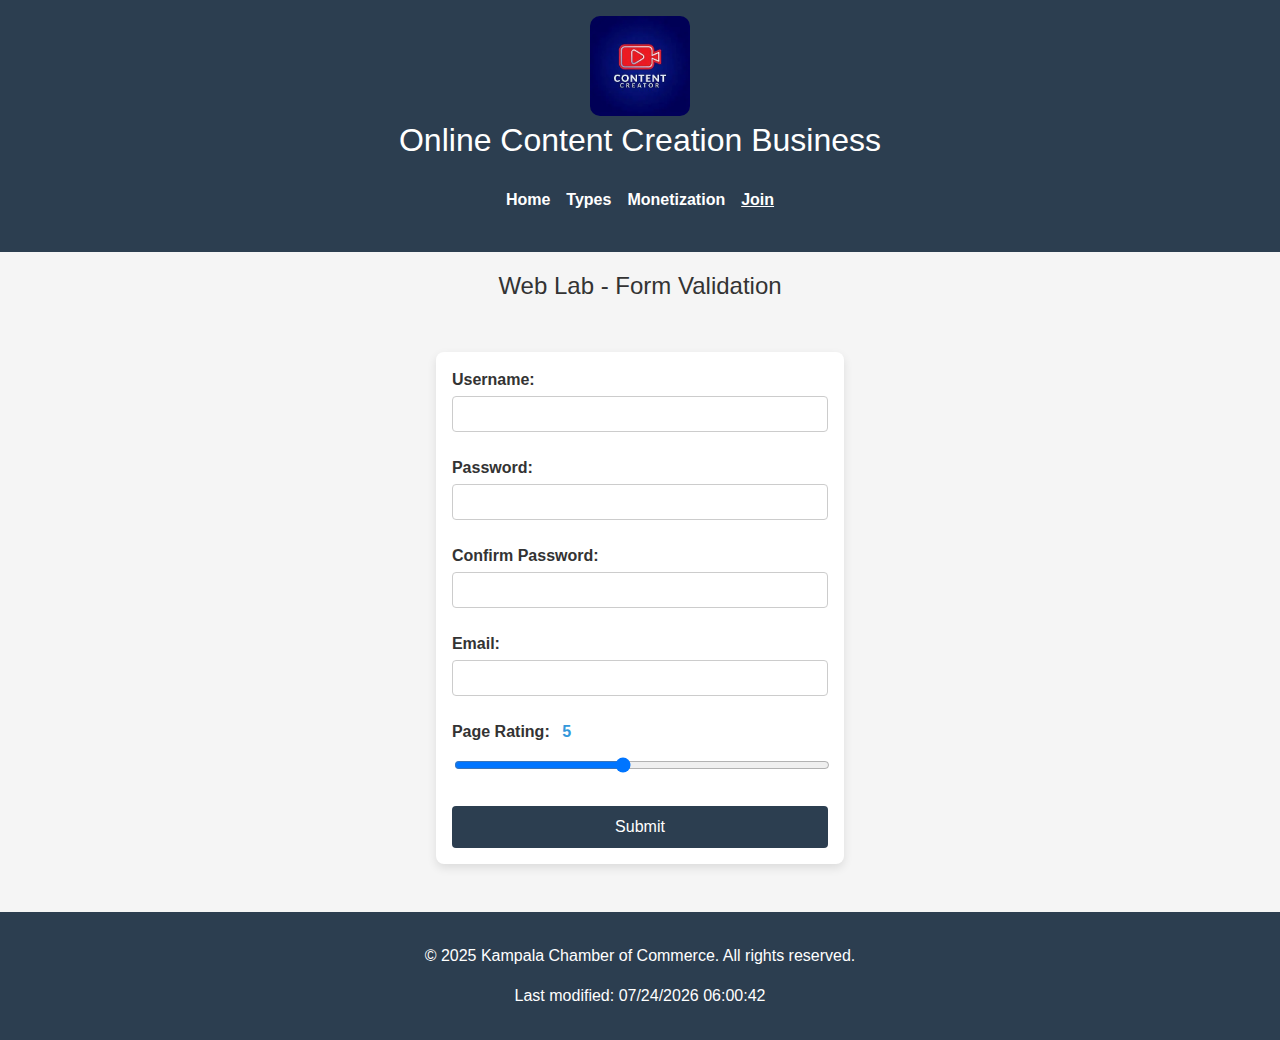
<file: youtube/form.html>
<!DOCTYPE html>
<html lang="en">

<head>
    <meta charset="UTF-8">
    <meta name="viewport" content="width=device-width, initial-scale=1.0">
    <meta property="og:title" content="Content learning sign up form page" />
    <meta property="og:url" content="https://the-things-which-matter.github.io/wdd231/youtube/form.html" />
    <meta property="og:image" content="https://the-things-which-matter.github.io/wdd231/youtube/images/content.webp" />
    <meta property="og:type" content="website" />
    <meta name="description"
        content="Complete this form to register as a member of this content learning organisation to start and grow your online business.">
    <meta name="author" content="Brigham Iga">

    <title>Kampala Chamber of Commerce - Home page</title>
    <link rel="icon" href="images/favicon.ico" type="image/x-icon">
    <link href="https://fonts.googleapis.com/css2?family=Amita&family=Noto+Sans:wght@400;700&display=swap"
        rel="stylesheet">
    <link rel="stylesheet" href="styles/normalize.css">
    <link rel="stylesheet" href="styles/form.css">
    <link rel="stylesheet" href="styles/larger.css">
    <script src="scripts/youtube.js" defer></script>
</head>

<body>

    <header>
        <img class="logo" src="images/content.webp" alt="Content Creation Logo" width="100" loading="lazy">
        <h1 class="ytcontent">Online Content Creation Business</h1>

        <nav>
            <button class="hamburger-button" aria-label="Toggle Menu">&#9776;</button>
            <ul id="menu-items">
                <li><a href="https://the-things-which-matter.github.io/wdd231/youtube/index.html" >Home</a></li>
                <li><a href="https://the-things-which-matter.github.io/wdd231/youtube/contenttypes.html">Types</a></li>
                <li><a href="https://the-things-which-matter.github.io/wdd231/youtube/monetization.html">Monetization</a></li>
                <li><a href="https://the-things-which-matter.github.io/wdd231/youtube/form.html" class="active">Join</a></li>
            </ul>
        </nav>
    </header>

    <main>
        <h2>Web Lab - Form Validation</h2>
        <form id="membership-form" method="post" action="record.html">
            <label for="username">Username:
                <input type="text" id="username" name="username" required>
            </label>

            <label for="password">Password:
                <input type="password" id="password" name="password" required
                    pattern="[a-zA-Z0-9]{8,}" title="Password must be at least 8 alphanumeric characters.">
            </label>

            <label for="confirmPassword">Confirm Password:
                <input type="password" id="confirmPassword" name="confirmPassword" required>
            </label>

            <div id="password-message"></div>

            <label for="email">Email:
                <input type="email" id="email" name="email" required
                    pattern="[a-zA-Z0-9._%+-]+@byui\\.edu$" title="Please enter a valid @byui.edu email address.">
            </label>

            <label for="rating">Page Rating: <span id="ratingValue">5</span>
                <input type="range" id="rating" name="rating" min="1" max="10" step="1" value="5">
            </label>

            <input type="hidden" id="timestamp" name="timestamp">

            <button type="submit">Submit</button>
        </form>
    </main>

    

    <footer>
        <p>&copy; 2025 Kampala Chamber of Commerce. All rights reserved.</p>
        <p>Last modified: <span id="last-modified"></span></p>
       
    </footer>

</body>

</html>
</file>
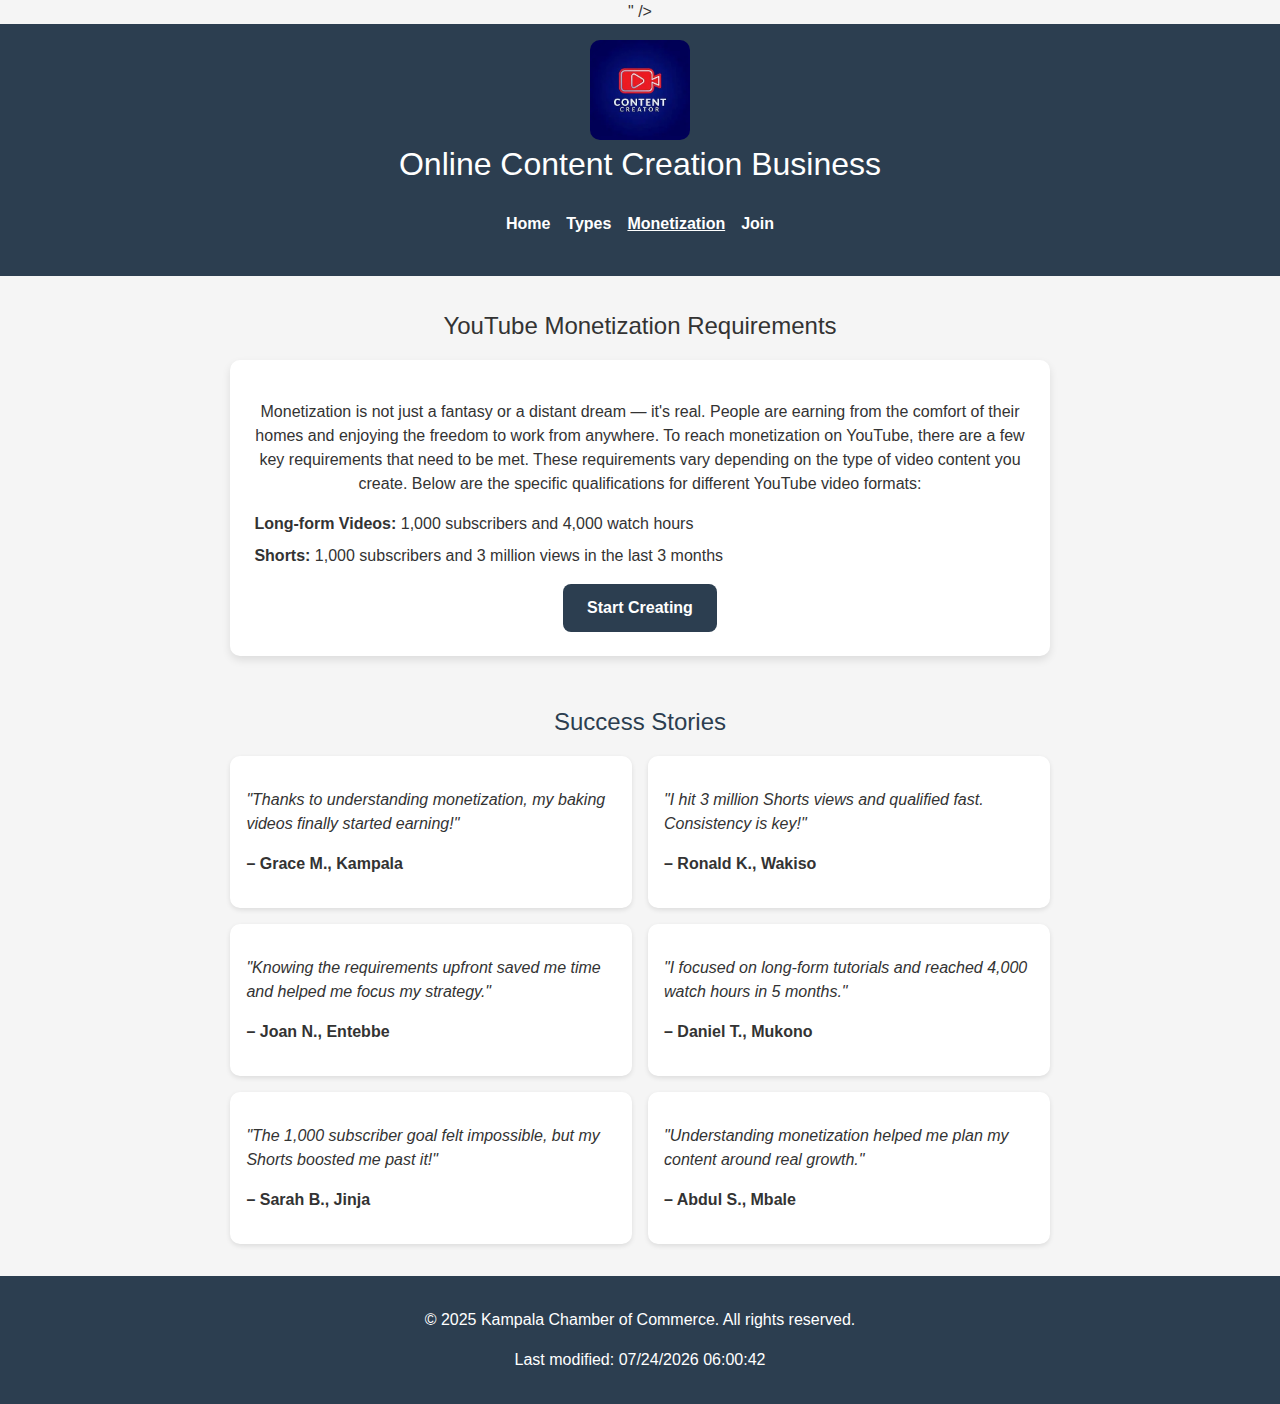
<file: youtube/monetization.html>
<!DOCTYPE html>
<html lang="en">

<head>
    <meta charset="UTF-8">
    <meta name="viewport" content="width=device-width, initial-scale=1.0">
    <meta property="og:title" content="Monetizing Online Business - Home page" />
    <meta property="og:url" content="https://the-things-which-matter.github.io/wdd231/youtube/monetization.html" />
    <meta property="og:image" content="https://the-things-which-matter.github.io/wdd231/youtube/images/content.webp" />" />
    <meta property="og:type" content="website" />
    <meta name="description"
        content="Welcome to Kampala Chamber of Commerce - Business & Community Growth. This page introduces you to what the Kampala Chamber of Commerce does for both business owners and the community too.">
    <meta name="author" content="Brigham Iga">

    <title>Monetizing Online Business - Home page</title>
    <link rel="icon" href="images/favicon.ico" type="image/x-icon">
    <link href="https://fonts.googleapis.com/css2?family=Amita&family=Noto+Sans:wght@400;700&display=swap"
        rel="stylesheet">
    <link rel="stylesheet" href="styles/normalize.css">
    <link rel="stylesheet" href="styles/monetization.css">
    <link rel="stylesheet" href="styles/larger.css">
    <script src="scripts/monetization.js" defer></script>
</head>

<body>

    <header>
        <img class="logo" src="images/content.webp" alt="Content Creation Logo" width="100" loading="lazy">
        <h1 class="ytcontent">Online Content Creation Business</h1>

        <nav>
            <button class="hamburger-button" aria-label="Toggle Menu">&#9776;</button>
            <ul id="menu-items">
                <li><a href="https://the-things-which-matter.github.io/wdd231/youtube/index.html" >Home</a></li>
                <li><a href="https://the-things-which-matter.github.io/wdd231/youtube/contenttypes.html">Types</a></li>
                <li><a href="https://the-things-which-matter.github.io/wdd231/youtube/monetization.html" class="active">Monetization</a></li>
                <li><a href="https://the-things-which-matter.github.io/wdd231/youtube/form.html">Join</a></li>
            </ul>
        </nav>
    </header>

    <main>
        <main>
            <h2>YouTube Monetization Requirements</h2>
            <section class="requirements">
                <p>Monetization is not just a fantasy or a distant dream — it's real. People are earning from the comfort of their homes and enjoying the freedom to work from anywhere. To reach monetization on YouTube, there are a few key requirements that need to be met. These requirements vary depending on the type of video content you create. Below are the specific qualifications for different YouTube video formats:</p>
                
                <ul>
                    <li><strong>Long-form Videos:</strong> 1,000 subscribers and 4,000 watch hours</li>
                    <li><strong>Shorts:</strong> 1,000 subscribers and 3 million views in the last 3 months</li>
                </ul>
                <a href="https://the-things-which-matter.github.io/wdd231/youtube/form.html" class="start-button">Start Creating</a>
            </section>
        
            <section class="testimonials">
                <h2>Success Stories</h2>
                <div id="testimonial-cards" class="testimonial-grid"></div>
            </section>
        </main>
    </main>

    

    <footer>
        <p>&copy; 2025 Kampala Chamber of Commerce. All rights reserved.</p>
        <p>Last modified: <span id="last-modified"></span></p>
       
    </footer>

</body>

</html>
</file>
<file: styles/home.css>
/* base.css */

body {
    font-family: 'Roboto', sans-serif;
    margin: 0;
    padding: 0;
    background-color: #f5f5f5;
    color: #333;
    text-align: center;
}

header {
    background-color: #2c3e50;
    color: white;
    padding: 1rem;
    position: relative;
}

.header-name {
    font-size: 2rem;
    font-weight: bold;
}

.kampala {
    width: 200px;
    height: 210px;
}

.profile-container {
    background-color: #1a252f;
    padding: 1rem;
    display: flex;
    align-items: center;
    justify-content: center;
    gap: 1rem;
}

.profile-img {
    max-width: 80px;
    height: auto;
    border-radius: 10%;
}

nav {
    position: relative;
}

nav ul {
    list-style: none;
    padding: 0;
    display: flex;
    flex-direction: column;
    align-items: center;
    transition: all 0.3s ease-in-out;
}

nav ul li {
    margin: 0.5rem 0;
}

nav ul li a {
    text-decoration: none;
    color: white;
    font-weight: bold;
    transition: color 0.3s ease;
}

nav ul li a:hover {
    color: #ecf0f1; 
}

nav ul li a.active {
    text-decoration: underline;
}

.hamburger {
    display: block;
    cursor: pointer;
    position: absolute;
    top: 1rem;
    right: 1rem;
    z-index: 10;
}

.hamburger div {
    width: 25px;
    height: 3px;
    background-color: white;
    margin: 5px 0;
    transition: all 0.3s;
}


nav ul {
    display: none;
}

nav ul.show {
    display: flex;
}

main {
    max-width: 90%;
    margin: 1rem auto;
    display: grid;
    grid-template-columns: 1fr;
    gap: 1rem;
}


section {
    background-color: white;
    padding: 2rem;
    border-radius: 8px;
    box-shadow: 0 4px 6px rgba(0, 0, 0, 0.1);
    margin-bottom: 1.5rem;
}


section h2 {
    background-color: #2c3e50; /* Header blue */
    color: white;
    padding: 0.5rem 1rem;
    border-radius: 5px;
    text-align: center;
}



#courses-list {
    margin-top: 10px;
}

#courses-list ul {
    list-style-type: none;
    padding: 0;
    display: flex;
    flex-wrap: wrap;
    gap: 10px;
}

#courses-list li {
    background-color: #4CAF50; 
    color: white;
    padding: 10px;
    border-radius: 5px;
    font-size: 16px;
    text-align: center;
    display: inline-block;
    white-space: nowrap;
    width: auto; 
    min-width: 100px; 
}
</file>
<file: styles/larger.css>
@media (min-width: 768px) {
    main {
        display: grid;
        grid-template-columns: 1fr 1fr 1fr;
        gap: 1.5rem;
        align-items: start;
    }

    section {
        padding: 1.5rem;
        margin-bottom: 2rem;
    }

    section h2 {
        font-size: 1.5rem;
    }

    .profile-img {
        max-width: 100px;
        height: auto;
        border-radius: 10%;
    }

    nav ul {
        display: flex;
        flex-direction: row;
        justify-content: center;
    }

    nav ul li {
        margin: 0 1rem;
    }

    .hamburger {
        display: none;
    }
}

footer {
    background-color: #2c3e50;
    color: white;
    padding: 1rem;
    margin-top: 1rem;
}
</file>
<file: youtube/styles/youtube.css>
body {
    font-family: 'Roboto', sans-serif;
    margin: 0;
    padding: 0;
    background-color: #f5f5f5;
    color: #333;
    text-align: center;
    transition: background-color 0.3s, color 0.3s;
}

header {
    background-color: #2c3e50;
    color: white;
    padding: 1rem;
    display: flex;
    flex-direction: column; 
    align-items: center;
}

.logo {
    border-radius: 10%;
}

.profile-container {
    display: flex;
    align-items: center;
    gap: 1rem;
    margin-bottom: 1rem;
}

.profile-img {
    max-width: 90px;
    height: auto;
    border-radius: 10%;
}

nav {
    display: none;
    width: 100%; 
}

nav ul {
    list-style: none;
    padding: 0;
    display: flex;
    flex-direction: column; 
    align-items: center;
    width: 100%; 


    display: none; 
    
}


nav ul.show {
    display: flex; 
    flex-direction: column;
    background-color: #2c3e50;
    width: 100%;
}




nav ul li {
    margin: 0.5rem 0;
}

nav ul li a {
    text-decoration: none;
    color: white;
    font-weight: bold;
}

nav ul li a.active {
    text-decoration: underline;
}

#menuToggle {
    background: none;
    border: none;
    font-size: 2rem;
    cursor: pointer;
    color: white;
    position: absolute;
    top: 1rem;
    left: 1rem; 
}

#darkModeToggle {
    background: none;
    border: none;
    font-size: 1rem;
    cursor: pointer;
    color: white;
    position: absolute;
    top: 1rem;
    right: 1rem; 
}

main {
    max-width: 90%;
    margin: 1rem auto;
    display: grid;
    grid-template-columns: 1fr;
    gap: 1rem;
}


ul {
    list-style-type: none;
    padding: 0;
}

footer {
    background-color: #2c3e50;
    color: white;
    padding: 1rem;
    margin-top: 1rem;
}


.hero {
    position: relative;
    width: 100%;
    height: 300px;
    overflow: hidden;
}

.hero img {
    width: 100%;
    height: auto;
    object-fit: cover;
    display: block;
}

.hero-overlay {
    position: absolute;
    top: 50%;
    left: 50%;
    transform: translate(-50%, -50%);
    color: rgb(204, 219, 45);
    font-size: 2rem;
    font-weight: bold;
    z-index: 10;
    background-color: gray;
}




.dark-mode {
    background-color: #1a1a1a;
    color: #f5f5f5;
}










.intro {
    background-color: #ffffff;
    padding: 2rem;
    border-radius: 12px;
    margin-top: 1rem;
    box-shadow: 0 0 10px rgba(0,0,0,0.05);
    text-align: left;
}

.cta {
    margin-top: 2rem;
    padding: 1.5rem;
    background-color: #e74c3c;
    color: white;
    border-radius: 8px;
}

.cta h3 {
    margin-bottom: 1rem;
}

.cta-button {
    display: inline-block;
    padding: 0.75rem 1.5rem;
    background-color: #fff;
    color: #e74c3c;
    font-weight: bold;
    border-radius: 5px;
    text-decoration: none;
    transition: background 0.3s;
}

.cta-button:hover {
    background-color: #fcecec;
}




.testimonials {
    background-color: #ffffff;
    padding: 2rem;
    margin-top: 2rem;
    border-radius: 12px;
    box-shadow: 0 2px 10px rgba(0,0,0,0.05);
}

.testimonial-grid {
    display: grid;
    grid-template-columns: 1fr;
    gap: 1.5rem;
    margin-top: 1rem;
}

.testimonial-card {
    background-color: #beebe2;
    border-left: 10px solid #e74c3c;
    padding: 1rem;
    border-radius: 10px;
    text-align: left;
    border: 2px solid black;
}

.comment {
    font-style: italic;
    margin-bottom: 0.5rem;
}

.author {
    font-weight: bold;
    font-size: 0.9rem;
}

.location {
    font-style: normal;
    color: #555;
}

@media (min-width: 768px) {
    .testimonial-grid {
        grid-template-columns: repeat(2, 1fr);
    }

    nav {
        display: block;
    }

    nav ul {
        display: flex !important; 
        flex-direction: row;
        justify-content: center;
        gap: 1rem;
    }

    .hamburger-button {
        display: none;
    }
}
</file>
<file: youtube/styles/larger.css>
/* Larger Screen Styles */
@media (min-width: 768px) {
    header {
        flex-direction: column;
    }

    nav {
        display: block;
    }

    nav ul {
        flex-direction: row;
        justify-content: center;
        gap: 1rem;
        width: auto;
    }

    #menuToggle {
        display: block;
    }

    #darkModeToggle {
        order: 1;
    }

    main {
        max-width: 80%;
        grid-template-columns: 1fr;
    }

    .card:first-of-type {
        grid-column: span 2;
    }
}
</file>
<file: styles/youtube.css>
/* Base Styles */
body {
    font-family: 'Noto Sans', sans-serif;
    background-color: #ffffff;
    color: #333;
    margin: 0;
    padding: 0;
}

h1, h2, h3 {
    font-family: 'Amita', serif;
    color: #2596be;
}

a {
    color: #2596be;
    text-decoration: none;
}

header, footer {
    background-color: #8ecae6;
    padding: 20px;
    text-align: center;
}

.ytcontent {
    color: #6309ff;
    font-size: 2rem;
}

.container {
    width: 90%;
    max-width: 1100px;
    margin: 0 auto;
    padding: 20px;
}

ul {
    padding-left: 20px;
}

li {
    margin-bottom: 10px;
}

button {
    background-color: #ffb703;
    color: #ffffff;
    padding: 10px 20px;
    border: none;
    border-radius: 8px;
    font-weight: bold;
    font-size: 1rem;
    cursor: pointer;
    transition: background-color 0.3s ease;
}

button:hover {
    background-color: #2596be;
}

.wireframe-images {
    display: flex;
    flex-wrap: wrap;
    gap: 20px;
    justify-content: center;
    margin-top: 20px;
}

.wireframe-item {
    text-align: center;
}

footer {
    font-size: 0.9rem;
    color: #333;
}


@media (max-width: 600px) {
    h1 {
        font-size: 1.5rem;
    }

    .wireframe-images {
        flex-direction: column;
        align-items: center;
    }

    button {
        width: 100%;
    }
}
</file>
<file: chamber/styles/directory.css>
/* CSS */
body {
    font-family: 'Noto Sans', sans-serif;
    background-color: #f8f8f8;
    color: #333;
    margin: 0;
    padding: 0;
}

header {
    background-color: #1a252f;;
    color: white;
    text-align: center;
    padding: 20px;
}

#menu-toggle {
    background: none;
    border: none;
    font-size: 24px;
    cursor: pointer;
    color: white;
    
 
   
}

.logo {
    display: block;
    margin: 0 auto;
    border-radius: 10%;
    margin-bottom: 20px;
}

nav {
    background-color: #1e7ca7;
    padding: 10px;
}

nav ul {
    list-style: none;
    padding: 0;
    display: flex;
    justify-content: center;
    gap: 20px;
}

nav a {
    color: white;
    text-decoration: none;
    font-weight: bold;
}

nav a.active {
    border-bottom: 2px solid #ffb703;
}

.view-toggle {
    text-align: center;
    margin: 20px 0;
}

.view-toggle button {
    background-color: #ffb703;
    color: #1a252f;
    border: none;
    padding: 10px 15px;
    cursor: pointer;
    margin: 0 5px;
    border-radius: 5px;
}

.view-toggle button:hover {
    background-color: #e09e02;
}

#members-container {
    display: grid;
    grid-template-columns: repeat(auto-fit, minmax(250px, 1fr));
    gap: 20px;
    padding: 20px;
}

.member-card {
    background: white;
    padding: 15px;
    border-radius: 8px;
    box-shadow: 0px 4px 8px rgba(0, 0, 0, 0.1);
    text-align: center;
}

.member-card img {
    max-width: 80px;
    border-radius: 50%;
}

.member-card a {
    display: inline-block;
    margin-top: 10px;
    background-color: #ffb703;
    color: #1a252f;
    padding: 5px 10px;
    border-radius: 5px;
    text-decoration: none;
}

.list .member-card {
    display: flex;
    align-items: center;
    gap: 15px;
    text-align: left;
    padding: 10px;
}

footer {
    background-color: #1a252f;;
    color: white;
    text-align: center;
    padding: 10px;
    margin-top: 20px;
}
</file>
<file: chamber/styles/large-directory.css>
@media (max-width: 600px) {
    #members-container {
        display: flex;
        flex-direction: column;
    }

    .member-card {
        width: 100%;
    }
}
</file>
<file: chamber/styles/discover.css>
/* General Styles */

html, body {
    overflow-x: hidden;
  }


body {
    font-family: 'Noto Sans', sans-serif;
    background-color: #f8f8f8;
    color: #333;
    margin: 0;
    padding: 0;

    max-width: 100vw;
    overflow-x: hidden;
}

.hidden {
  display: none;
}


header {
    background-color: #1a252f;
    color: white;
    text-align: center;
    padding: 20px;
}


h1 {
    text-align: center;
}
#menu-toggle {
    background: none;
    border: none;
    font-size: 24px;
    cursor: pointer;
    color: white;
}

.logo {
    display: block;
    margin: 0 auto;
    border-radius: 10%;
    margin-bottom: 20px;
}

nav {
    background-color: #1e7ca7;
    padding: 10px;
}

nav ul {
    list-style: none;
    padding: 0;
    display: flex;
    justify-content: center;
    gap: 20px;
}

nav a {
    color: white;
    text-decoration: none;
    font-weight: bold;
}

nav a.active {
    border-bottom: 2px solid #ffb703;
}


#hero {
    position: relative;
    width: 100%;
    height: 400px;
    background: url('images/hero-image.jpg') no-repeat center center/cover;
    color: white;
    text-align: center;
    padding: 50px;
}

.hero1 {
    width: 100%;
    height: auto;
    max-height: 400px;
    background-color: #ddd;
    text-align: center;
}


.heading {
    text-align: center;
    margin-top: 100px;
}


#cta {
    text-align: center;
    margin: 30px 0;
}

.cta-link {
    display: inline-block;
    padding: 15px 30px;
    background-color: #ffb703;
    color: #1a252f;
    font-size: 1.2rem;
    text-decoration: none;
    border-radius: 5px;
}

.cta-link:hover {
    background-color: #e09e02;
}


#current-events {
    margin: 20px 0;
    text-align: center;
}

#current-events h2 {
    font-size: 1.8rem;
}

#current-events ul {
    list-style: none;
    padding: 0;
    font-size: 1rem;
}


#weather {
    background-color: #e7f1f9;
    padding: 20px;
    text-align: center;
    margin-bottom: 20px;
}

#weather-info {
    font-size: 1.2rem;
    font-weight: bold;
    margin-top: 10px;
}

#company-spotlights {
    margin: 30px 0;
    text-align: center;
}

#company-spotlights h2 {
    font-size: 1.8rem;
    margin-bottom: 20px;
}

.spotlight {
    display: inline-block;
    width: 250px;
    margin: 15px;
    background-color: white;
    padding: 20px;
    border-radius: 8px;
    box-shadow: 0px 4px 8px rgba(0, 0, 0, 0.1);
}

.spotlight h3 {
    font-size: 1.4rem;
}

.spotlight p {
    font-size: 1rem;
}


footer {
    background-color: #1a252f;
    color: white;
    text-align: center;
    padding: 10px;
    margin-top: 20px;
}


@media (max-width: 600px) {
    #members-container {
        display: flex;
        flex-direction: column;
    }

    .member-card {
        width: 100%;
    }

    #hero {
        height: 300px;
    }

    #hero h1 {
        font-size: 2rem;
    }

    .cta-link {
        padding: 10px 20px;
        font-size: 1rem;
    }

    .spotlight {
        width: 100%;
    }
}


.hero1 {
    width: 100%;
    height: auto;
    max-height: 400px;
    object-fit: cover;
    background-color: #ddd;
}




.discover-grid {
    display: grid;
    grid-template-areas:
        "sidebar"
        "cards";
    gap: 1rem;
    padding: 1rem;
}

.sidebar {
    grid-area: sidebar;
    background-color: #e7f1f9;
    padding: 1rem;
    border-radius: 10px;
    box-shadow: 0 0 10px rgba(0,0,0,0.1);
}

.card-grid {
    grid-area: cards;
    display: grid;
    gap: 1.5rem;
}




.card {
    background: #fff;
    padding: 1rem;
    border-radius: 10px;
    box-shadow: 0 4px 6px rgba(0,0,0,0.1);
}

.card h2 {
    margin-top: 0;
}

.card figure {
    margin: 0;
}

.card img {
    width: 100%;
    border-radius: 8px;
}

.card address {
    font-style: normal;
    margin-top: 0.5rem;
    color: #555;
}

.card p {
    margin-top: 0.5rem;
}

.card button {
    margin-top: 0.5rem;
    padding: 0.5rem 1rem;
    background-color: #1e7ca7;
    color: white;
    border: none;
    border-radius: 5px;
    cursor: pointer;
}


@media (max-width: 640px) {
    .card-grid {
        grid-template-columns: 1fr;
    }

    .card img:hover {
        
        transform: none;
        filter: none;
    }

    nav ul {
        flex-direction: column;
        align-items: center;
    }
}


@media (min-width: 641px) and (max-width: 1024px) {
    .discover-grid {
        grid-template-areas:
            "sidebar sidebar"
            "cards cards";
    }

    .card-grid {
        /*grid-template-columns: repeat(2, 1fr);*/

        justify-content: center;

        display: grid;
        margin: 0 auto;
    }

    .card img:hover {
        transform: scale(1.05);
        transition: transform 0.3s ease, filter 0.3s ease;
        filter: brightness(1.1);
    }

     #menu {
            display: flex !important;
        }
    
    #menu.hidden {
            display: flex !important; 
        }

}


@media (min-width: 1025px) {
    .discover-grid {
        grid-template-areas: "sidebar cards";
        grid-template-columns: 1fr 3fr;
    }

    .card-grid {
        grid-template-columns: repeat(3, 1fr);
    }
}


/*@media (min-width: 641px) {
    .card img:hover {
        transform: scale(1.05);
        transition: transform 0.3s ease, filter 0.3s ease;
        filter: brightness(1.1);
    }
}*/




@media (min-width: 641px) {
    #menu {
        display: flex !important;
        justify-content: center;
        gap: 20px;
    }

    #menu.hidden {
        display: flex !important; 
    }

    nav ul {
        flex-direction: row;
    }

    #menu-toggle {
        display: none;
    }
}
</file>
<file: chamber/styles/join.css>
/* General Styles */
body {
    font-family: 'Noto Sans', sans-serif;
    background-color: #f8f8f8;
    color: #333;
    margin: 0;
    padding: 0;
}

/* Header */
header {
    background-color: #1a252f;
    color: white;
    text-align: center;
    padding: 20px;
}

#menu-toggle {
    background: none;
    border: none;
    font-size: 24px;
    cursor: pointer;
    color: white;
}

.logo {
    display: block;
    margin: 0 auto;
    border-radius: 10%;
    margin-bottom: 20px;
}

nav {
    background-color: #1e7ca7;
    padding: 10px;
}

nav ul {
    list-style: none;
    padding: 0;
    display: flex;
    justify-content: center;
    gap: 20px;
}

nav a {
    color: white;
    text-decoration: none;
    font-weight: bold;
}

nav a.active {
    border-bottom: 2px solid #ffb703;
}



.heading {
    text-align: center;
    margin-top: 100px;
}


#cta {
    text-align: center;
    margin: 30px 0;
}

.cta-link {
    display: inline-block;
    padding: 15px 30px;
    background-color: #ffb703;
    color: #1a252f;
    font-size: 1.2rem;
    text-decoration: none;
    border-radius: 5px;
}

.cta-link:hover {
    background-color: #e09e02;
}


#current-events {
    margin: 20px 0;
    text-align: center;
}

#current-events h2 {
    font-size: 1.8rem;
}

#current-events ul {
    list-style: none;
    padding: 0;
    font-size: 1rem;
}


#weather {
    background-color: #e7f1f9;
    padding: 20px;
    text-align: center;
    margin-bottom: 20px;
}

#weather-info {
    font-size: 1.2rem;
    font-weight: bold;
    margin-top: 10px;
}


#company-spotlights {
    margin: 30px 0;
    text-align: center;
}

#company-spotlights h2 {
    font-size: 1.8rem;
    margin-bottom: 20px;
}

.spotlight {
    display: inline-block;
    width: 250px;
    margin: 15px;
    background-color: white;
    padding: 20px;
    border-radius: 8px;
    box-shadow: 0px 4px 8px rgba(0, 0, 0, 0.1);
}

.spotlight h3 {
    font-size: 1.4rem;
}

.spotlight p {
    font-size: 1rem;
}


footer {
    background-color: #1a252f;
    color: white;
    text-align: center;
    padding: 10px;
    margin-top: 20px;
}


@media (max-width: 600px) {
    #members-container {
        display: flex;
        flex-direction: column;
    }

    .member-card {
        width: 100%;
    }



    .cta-link {
        padding: 10px 20px;
        font-size: 1rem;
    }


    .spotlight {
        width: 100%;
    }
}









    form {
      max-width: 600px;
      margin: 2rem auto;
      background: #fff;
      padding: 1.5rem;
      border-radius: 10px;
      box-shadow: 0 0 15px rgba(0, 0, 0, 0.1);
    }

    label {
      display: block;
      margin-bottom: 1rem;
    }

    input,
    select,
    textarea {
      width: 100%;
      padding: 0.5rem;
      margin-top: 0.25rem;
      font-size: 1rem;
    }

    .memberships {
      display: grid;
      grid-template-columns: 1fr;
      gap: 1rem;
      margin: 2rem;
    }

    .member-card {
      background-color: #fff;
      padding: 1rem;
      border-radius: 10px;
      box-shadow: 0 0 10px rgba(0, 0, 0, 0.1);
      opacity: 0;
      transform: translateY(20px);
      animation: fadeInUp 1s ease forwards;
    }

    .member-card:nth-child(2) {
      animation-delay: 0.2s;
    }

    .member-card:nth-child(3) {
      animation-delay: 0.4s;
    }

    .member-card:nth-child(4) {
      animation-delay: 0.6s;
    }

    @keyframes fadeInUp {
      to {
        opacity: 1;
        transform: translateY(0);
      }
    }

    .modal {
      display: none;
      position: fixed;
      z-index: 999;
      left: 0;
      top: 0;
      width: 100%;
      height: 100%;
      background-color: rgba(0, 0, 0, 0.5);
    }

    .modal-content {
      background-color: white;
      margin: 10% auto;
      padding: 1.5rem;
      border-radius: 10px;
      width: 90%;
      max-width: 500px;
      position: relative;
    }

    .close {
      position: absolute;
      right: 1rem;
      top: 1rem;
      cursor: pointer;
      font-size: 1.5rem;
      font-weight: bold;
    }

    @media (min-width: 768px) {
      main {
        display: flex;
        justify-content: space-between;
        padding: 2rem;
      }

      form {
        width: 60%;
      }

      .memberships {
        display: grid;
        grid-template-columns: 1fr;
        width: 35%;
      }
    }
</file>
<file: youtube/styles/types.css>
/* base.css */

body {
    font-family: 'Roboto', sans-serif;
    margin: 0;
    padding: 0;
    background-color: #f5f5f5;
    color: #333;
    text-align: center;
    transition: background-color 0.3s, color 0.3s;
}

header {
    background-color: #2c3e50;
    color: white;
    padding: 1rem;
    display: flex;
    flex-direction: column; 
    align-items: center;
}

.logo {
    border-radius: 10%;
}

.profile-container {
    display: flex;
    align-items: center;
    gap: 1rem;
    margin-bottom: 1rem;
}

.profile-img {
    max-width: 90px;
    height: auto;
    border-radius: 10%;
}

nav {
    display: none;
    width: 100%; 
}

nav ul {
    list-style: none;
    padding: 0;
    display: flex;
    flex-direction: column; 
    align-items: center;
    width: 100%; 
 
    display: none;
}

nav ul li {
    margin: 0.5rem 0;
}

nav ul li a {
    text-decoration: none;
    color: white;
    font-weight: bold;
}

nav ul li a.active {
    text-decoration: underline;
}


nav ul.show {
    display: flex; 
    flex-direction: column;
    background-color: #2c3e50;
    width: 100%;
}

.niche {
    background-color: #beebe2; 
    padding: 1rem;
    border-radius: 8px;
}






#menuToggle {
    background: none;
    border: none;
    font-size: 2rem;
    cursor: pointer;
    color: white;
    position: absolute;
    top: 1rem;
    left: 1rem; 
}

#darkModeToggle {
    background: none;
    border: none;
    font-size: 1rem;
    cursor: pointer;
    color: white;
    position: absolute;
    top: 1rem;
    right: 1rem; 
}

main {
    max-width: 90%;
    margin: 1rem auto;
    display: grid;
    grid-template-columns: 1fr;
    gap: 1rem;
}


ul {
    list-style-type: none;
    padding: 0;
}

footer {
    background-color: #2c3e50;
    color: white;
    padding: 1rem;
    margin-top: 1rem;
}


.hero {
    position: relative;
    width: 100%;
    height: 300px;
    overflow: hidden;
}

.hero img {
    width: 100%;
    height: auto;
    object-fit: cover;
    display: block;
}

.hero-overlay {
    position: absolute;
    top: 50%;
    left: 50%;
    transform: translate(-50%, -50%);
    color: white;
    font-size: 2rem;
    font-weight: bold;
    z-index: 10;
}




/* Dark Mode Styles */
.dark-mode {
    background-color: #1a1a1a;
    color: #f5f5f5;
}






.niche-grid {
    display: grid;
    gap: 1rem;
    grid-template-columns: repeat(auto-fit, minmax(250px, 1fr));
}

.niche-card {
    text-align: center;
    background-color: white;
    border-radius: 10px;
    padding: 1rem;
    box-shadow: 0 2px 6px rgba(0, 0, 0, 0.1);
    text-align: center;
    transition: transform 0.2s ease;
}



.niche-card:hover {
    transform: translateY(-5px);
}



.niche-card img {
    display: block;
    margin: 0 auto 1rem auto; 
    max-width: 100px;
    height: auto;
    margin-bottom: 0.5rem;
}





.learn-more-btn {
    display: inline-block;
    background-color: #facc15;
    color: black;
    text-decoration: none;
    padding: 0.5rem 1rem;
    border-radius: 8px;
    font-weight: bold;
    cursor: pointer;
    transition: background-color 0.3s;
}

.learn-more-btn:hover {
    background-color: #eab308;
}
















@media (min-width: 768px) {
    .testimonial-grid {
        grid-template-columns: repeat(2, 1fr);
    }

    nav {
        display: block;
    }

    nav ul {
        display: flex !important; 
        flex-direction: row;
        justify-content: center;
        gap: 1rem;
    }

    .hamburger-button {
        display: none;
    }
}
</file>
<file: youtube/styles/form.css>
body {
    font-family: 'Roboto', sans-serif;
    margin: 0;
    padding: 0;
    background-color: #f5f5f5;
    color: #333;
    text-align: center;
    transition: background-color 0.3s, color 0.3s;
}

header {
    background-color: #2c3e50;
    color: white;
    padding: 1rem;
    display: flex;
    flex-direction: column; 
    align-items: center;
}

.logo {
    border-radius: 10%;
}

.profile-container {
    display: flex;
    align-items: center;
    gap: 1rem;
    margin-bottom: 1rem;
}

.profile-img {
    max-width: 90px;
    height: auto;
    border-radius: 10%;
}

nav {
    display: none;
    width: 100%; 
}

nav ul {
    list-style: none;
    padding: 0;
    display: flex;
    flex-direction: column; 
    align-items: center;
    width: 100%; 

    display: none; 
}

nav ul li {
    margin: 0.5rem 0;
}

nav ul li a {
    text-decoration: none;
    color: white;
    font-weight: bold;
}

nav ul li a.active {
    text-decoration: underline;
}


nav ul.show {
  display: flex; 
  flex-direction: column;
  background-color: #2c3e50;
  width: 100%;
}



#menuToggle {
    background: none;
    border: none;
    font-size: 2rem;
    cursor: pointer;
    color: white;
    position: absolute;
    top: 1rem;
    left: 1rem; 
}

#darkModeToggle {
    background: none;
    border: none;
    font-size: 1rem;
    cursor: pointer;
    color: white;
    position: absolute;
    top: 1rem;
    right: 1rem; 
}

main {
    max-width: 90%;
    margin: 1rem auto;
    display: grid;
    grid-template-columns: 1fr;
    gap: 1rem;
}


ul {
    list-style-type: none;
    padding: 0;
}

footer {
    background-color: #2c3e50;
    color: white;
    padding: 1rem;
    margin-top: 1rem;
}


.hero {
    position: relative;
    width: 100%;
    height: 300px;
    overflow: hidden;
}

.hero img {
    width: 100%;
    height: auto;
    object-fit: cover;
    display: block;
}

.hero-overlay {
    position: absolute;
    top: 50%;
    left: 50%;
    transform: translate(-50%, -50%);
    color: white;
    font-size: 2rem;
    font-weight: bold;
    z-index: 10;
}





.dark-mode {
    background-color: #1a1a1a;
    color: #f5f5f5;
}







:root {
    --primary-color: #2c3e50;
    --accent-color: #3498db;
    --form-spacing: 1rem;
  }
  
  form {
    max-width: 500px;
    margin: 2rem auto;
    background-color: white;
    padding: var(--form-spacing);
    border-radius: 8px;
    box-shadow: 0 4px 10px rgba(0, 0, 0, 0.1);
    text-align: left;
  }
  
  form h2 {
    text-align: center;
    color: var(--primary-color);
  }
  
  label {
    display: block;
    margin-bottom: var(--form-spacing);
    font-weight: bold;
  }
  
  input[type="text"],
  input[type="password"],
  input[type="email"],
  input[type="range"] {
    width: 100%;
    padding: 0.5rem;
    margin-top: 0.25rem;
    margin-bottom: 0.5rem;
    border: 1px solid #ccc;
    border-radius: 4px;
    font-size: 1rem;
    box-sizing: border-box;
  }
  
  input:focus {
    outline: none;
    border-color: var(--accent-color);
    box-shadow: 0 0 0 2px rgba(52, 152, 219, 0.3);
  }
  
  #ratingValue {
    font-weight: bold;
    margin-left: 0.5rem;
    color: var(--accent-color);
  }
  
  button[type="submit"] {
    display: block;
    width: 100%;
    padding: 0.75rem;
    background-color: var(--primary-color);
    color: white;
    border: none;
    border-radius: 4px;
    font-size: 1rem;
    cursor: pointer;
    transition: background-color 0.3s ease;
  }
  
  button[type="submit"]:hover {
    background-color: #1a252f;
  }
  

  @media (max-width: 600px) {
    form {
      padding: 1rem;
      margin: 1rem;
    }
  }





  @media (min-width: 768px) {
    .testimonial-grid {
        grid-template-columns: repeat(2, 1fr);
    }

    nav {
        display: block;
    }

    nav ul {
        display: flex !important; /* always show on larger screens */
        flex-direction: row;
        justify-content: center;
        gap: 1rem;
    }

    .hamburger-button {
        display: none;
    }
}
</file>
<file: youtube/styles/monetization.css>
body {
    font-family: 'Roboto', sans-serif;
    margin: 0;
    padding: 0;
    background-color: #f5f5f5;
    color: #333;
    text-align: center;
    transition: background-color 0.3s, color 0.3s;
}

header {
    background-color: #2c3e50;
    color: white;
    padding: 1rem;
    display: flex;
    flex-direction: column; 
    align-items: center;
}

.logo {
    border-radius: 10%;
}

.profile-container {
    display: flex;
    align-items: center;
    gap: 1rem;
    margin-bottom: 1rem;
}

.profile-img {
    max-width: 90px;
    height: auto;
    border-radius: 10%;
}

nav {
    display: none;
    width: 100%; 
}

nav ul {
    list-style: none;
    padding: 0;
    display: flex;
    flex-direction: column; 
    align-items: center;
    width: 100%; 

    display: none; 
}

nav ul li {
    margin: 0.5rem 0;
}

nav ul li a {
    text-decoration: none;
    color: white;
    font-weight: bold;
}

nav ul li a.active {
    text-decoration: underline;
}

nav ul.show {
    display: flex; 
    flex-direction: column;
    background-color: #2c3e50;
    width: 100%;
}



#menuToggle {
    background: none;
    border: none;
    font-size: 2rem;
    cursor: pointer;
    color: white;
    position: absolute;
    top: 1rem;
    left: 1rem; 
}

#darkModeToggle {
    background: none;
    border: none;
    font-size: 1rem;
    cursor: pointer;
    color: white;
    position: absolute;
    top: 1rem;
    right: 1rem; 
}

main {
    max-width: 90%;
    margin: 1rem auto;
    display: grid;
    grid-template-columns: 1fr;
    gap: 1rem;
}


ul {
    list-style-type: none;
    padding: 0;
}

footer {
    background-color: #2c3e50;
    color: white;
    padding: 1rem;
    margin-top: 1rem;
}


.hero {
    position: relative;
    width: 100%;
    height: 300px;
    overflow: hidden;
}

.hero img {
    width: 100%;
    height: auto;
    object-fit: cover;
    display: block;
}

.hero-overlay {
    position: absolute;
    top: 50%;
    left: 50%;
    transform: translate(-50%, -50%);
    color: white;
    font-size: 2rem;
    font-weight: bold;
    z-index: 10;
}





.dark-mode {
    background-color: #1a1a1a;
    color: #f5f5f5;
}






.requirements {
    background-color: white;
    padding: 1.5rem;
    border-radius: 10px;
    box-shadow: 0 4px 8px rgba(0,0,0,0.1);
}

.requirements h2 {
    color: #2c3e50;
    margin-bottom: 1rem;
}

.requirements ul {
    text-align: left;
    margin-bottom: 1rem;
}

.requirements li {
    margin: 0.5rem 0;
    font-weight: 500;
}

.start-button {
    display: inline-block;
    padding: 0.75rem 1.5rem;
    background-color: #2c3e50;
    color: white;
    text-decoration: none;
    border-radius: 8px;
    font-weight: bold;
    transition: background-color 0.3s;
}

.start-button:hover {
    background-color: #1a252f;
}

.testimonials {
    margin-top: 2rem;
}

.testimonials h2 {
    color: #2c3e50;
    margin-bottom: 1rem;
}

.testimonial-grid {
    display: grid;
    gap: 1rem;
}

.testimonial-card {
    background-color: white;
    padding: 1rem;
    border-radius: 10px;
    box-shadow: 0 2px 5px rgba(0,0,0,0.1);
    text-align: left;
}

.testimonial-card .comment {
    font-style: italic;
}

.testimonial-card .author {
    font-weight: bold;
    margin-top: 0.5rem;
}







@media (min-width: 768px) {
    .testimonial-grid {
        grid-template-columns: repeat(2, 1fr);
    }

    nav {
        display: block;
    }

    nav ul {
        display: flex !important; 
        flex-direction: row;
        justify-content: center;
        gap: 1rem;
    }

    .hamburger-button {
        display: none;
    }
}
</file>
